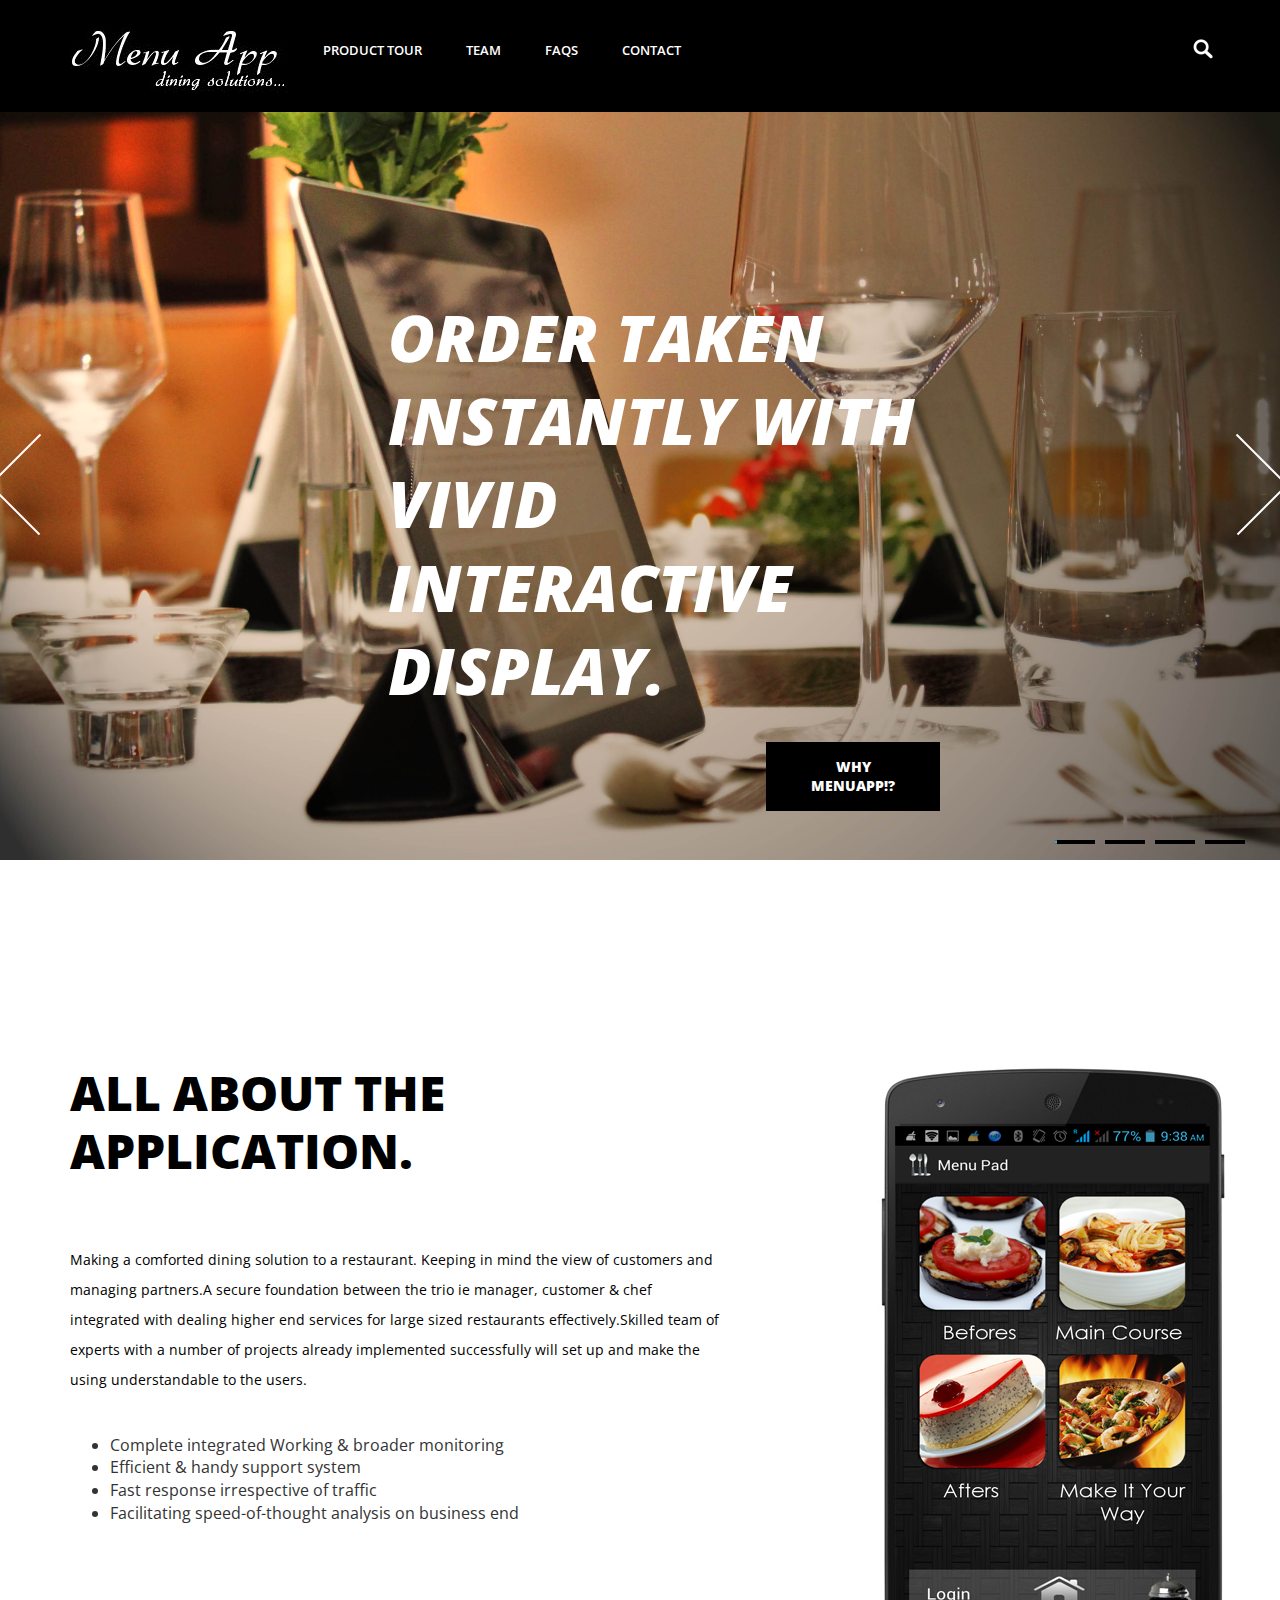
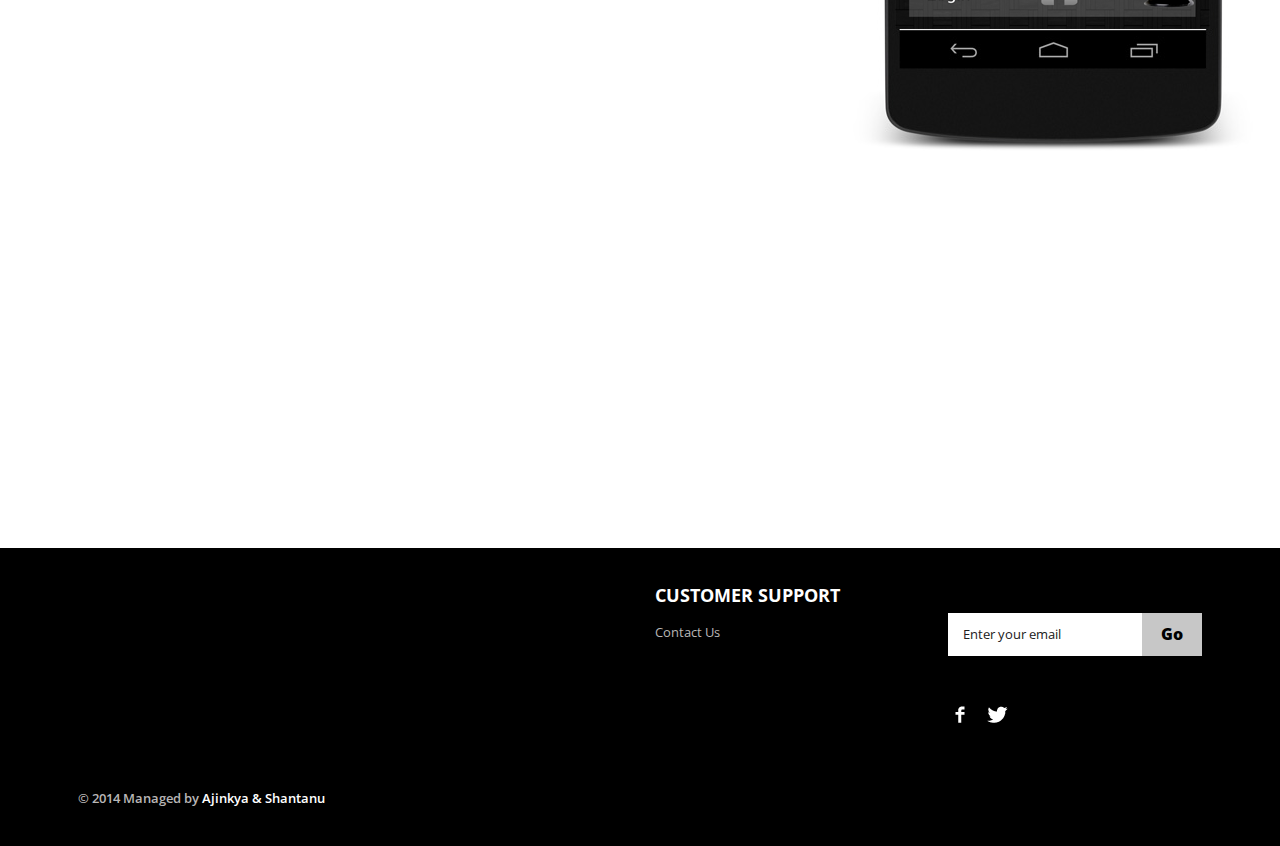
<file: index.html>
<!--A Design by W3layouts
Author: W3layout
Author URL: http://w3layouts.com
License: Creative Commons Attribution 3.0 Unported
License URL: http://creativecommons.org/licenses/by/3.0/
-->
<!DOCTYPE HTML>
<html>
<head>
<title>Menu App Website Template | Home </title>
<link rel="icon" href="images/x-icon.png" type="image/x-icon">
<link href="css/bootstrap.css" rel='stylesheet' type='text/css' />
<link href="css/style.css" rel='stylesheet' type='text/css' />
<meta name="viewport" content="width=device-width, initial-scale=1, maximum-scale=1">
<meta http-equiv="Content-Type" content="text/html; charset=utf-8" />
<link href='http://fonts.googleapis.com/css?family=Open+Sans:400,300,600,700,800' rel='stylesheet' type='text/css'>
<script type="application/x-javascript"> addEventListener("load", function() { setTimeout(hideURLbar, 0); }, false); function hideURLbar(){ window.scrollTo(0,1); } </script>
<script src="js/jquery.min.js"></script>
<!--<script src="js/jquery.easydropdown.js"></script>-->
<!--start slider -->
<link rel="stylesheet" href="css/fwslider.css" media="all">
<script src="js/jquery-ui.min.js"></script>
<script src="js/fwslider.js"></script>
<!--end slider -->
<script type="text/javascript">
        $(document).ready(function() {
            $(".dropdown img.flag").addClass("flagvisibility");

            $(".dropdown dt a").click(function() {
                $(".dropdown dd ul").toggle();
            });
                        
            $(".dropdown dd ul li a").click(function() {
                var text = $(this).html();
                $(".dropdown dt a span").html(text);
                $(".dropdown dd ul").hide();
                $("#result").html("Selected value is: " + getSelectedValue("sample"));
            });
                        
            function getSelectedValue(id) {
                return $("#" + id).find("dt a span.value").html();
            }

            $(document).bind('click', function(e) {
                var $clicked = $(e.target);
                if (! $clicked.parents().hasClass("dropdown"))
                    $(".dropdown dd ul").hide();
            });


            $("#flagSwitcher").click(function() {
                $(".dropdown img.flag").toggleClass("flagvisibility");
            });
        });
     </script>
</head>
<body>
	<div class="header">
		<div class="container">
			<div class="row">
			  <div class="col-md-12">
				 <div class="header-left">
					 <div class="logo">
						<a href="index.html"><img src="images/logo.jpg" alt=""/></a>
					 </div>
					 <div class="menu">
						  <a class="toggleMenu" href="#"><img src="images/nav.png" alt="" /></a>
						    <ul class="nav" id="nav">
						    	
						    	<li><a href="product.html">Product Tour </a></li>
								<li><a href="team.html">Team</a></li>
                                <li><a href="faq.html">FAQs</a></li> 								
								<li><a href="contact.html">Contact</a></li>								
								<div class="clear"></div>
							</ul>
							<script type="text/javascript" src="js/responsive-nav.js"></script>
				    </div>							
	    		    <div class="clear"></div>
	    	    </div>
	            <div class="header_right">
	    		  <!-- start search-->
				      <div class="search-box">
							<div id="sb-search" class="sb-search">
								<form>
									<input class="sb-search-input" placeholder="Enter your search term..." type="search" name="search" id="search">
									<input class="sb-search-submit" type="submit" value="">
									<span class="sb-icon-search"> </span>
								</form>
							</div>
						</div>
						<!----search-scripts---->
						<script src="js/classie.js"></script>
						<script src="js/uisearch.js"></script>
						<script>
							new UISearch( document.getElementById( 'sb-search' ) );
						</script>
						<!----//search-scripts---->
				    <ul class="icon1 sub-icon1 profile_img">
					 <li>
						<ul class="sub-icon1 list">
						  <div class="product_control_buttons">
						  	<a href="#"><img src="images/edit.png" alt=""/></a>
						  		<a href="#"><img src="images/close_edit.png" alt=""/></a>
						  </div>
						   <div class="clear"></div>
						  <li class="list_img"><img src="images/1.jpg" alt=""/></li>
						  <li class="list_desc"><h4><a href="#">velit esse molestie</a></h4><span class="actual">1 x
                          $12.00</span></li>
						  <div class="login_buttons">
							 <div class="check_button"><a href="checkout.html">Check out</a></div>
							 <div class="login_button"><a href="login.html">Login</a></div>
							 <div class="clear"></div>
						  </div>
						  <div class="clear"></div>
						</ul>
					 </li>
				   </ul>
		           <div class="clear"></div>
	       </div>
	      </div>
		 </div>
	    </div>
	</div>
	<div class="banner">
	<!-- start slider -->
       <div id="fwslider">
         <div class="slider_container">
            <div class="slide"> 
                <!-- Slide image -->
               <img src="images/scrollchef (1).jpg" class="img-responsive" alt=""/>
                <!-- /Slide image -->
                <!-- Texts container -->
                <div class="slide_content">
                    <div class="slide_content_wrap">
                        <!-- Text title -->
                        <h1 class="title">Order taken instantly with <br> vivid interactive display.</h1>
                        <!-- /Text title -->
                        <div class="button"><a href="product.html">WHY MenuApp!?</a></div>
                    </div>
                </div>
               <!-- /Texts container -->
            </div>
            <!-- /Duplicate to create more slides -->
            <div class="slide">
               <img src="images/scrollchef.jpg" class="img-responsive" alt=""/>
                <div class="slide_content">
                    <div class="slide_content_wrap">
                        <h1 class="title">Managerial side <br> organized view.</h1>
                       	<div class="button"><a href="product.html">Why MenuApp!?</a></div>
                    </div>
                </div>
            </div>
			<div class="slide">
               <img src="images/scrollchef (4).jpg" class="img-responsive" alt=""/>
                <div class="slide_content">
                    <div class="slide_content_wrap">
                        <h1 class="title">Excellent crowd<br>Management.</h1>
                       	<div class="button"><a href="product.html">Why MenuApp!?</a></div>
                    </div>
                </div>
            </div>
			<div class="slide">
               <img src="images/scrollchef (2).jpg" class="img-responsive" alt=""/>
                <div class="slide_content">
                    <div class="slide_content_wrap">
                        <h1 class="title">Win Win for <br> Customers and Manager.</h1>
                       	<div class="button"><a href="product.html">Why MenuApp!?</a></div>
                    </div>
                </div>
            </div>
            <!--/slide -->
        </div>
        <div class="timers"></div>
        <div class="slidePrev"><span></span></div>
        <div class="slideNext"><span></span></div>
       </div>
       <!--/slider -->
      </div>
	<div class="content-bottom">
		<div class="container">
			<div class="row content_bottom-text">
			  <div class="col-md-7">
				<h3>All about the<br>Application.</h3>
				<p class="m_1">Making a comforted dining solution to a restaurant. Keeping in mind the view of customers and managing partners.A secure foundation between the trio ie manager, customer & chef integrated with dealing higher end services for large sized restaurants effectively.Skilled team of experts with a number of projects already implemented successfully will set up and make the using understandable to the users.</p>
				<p class="m_2"></p>
                <ul>
				<li font-size: 0.85em; color: #555; line-height: 1.5em>Complete integrated Working & broader monitoring</li>
				<li font-size: 0.85em; color: #555; line-height: 1.5em>Efficient & handy support system</li>
				<li font-size: 0.85em; color: #555; line-height: 1.5em>Fast response irrespective of traffic</li>
				<li font-size: 0.85em; color: #555; line-height: 1.5em>Facilitating speed-of-thought analysis on business end</li>
				</ul>
     			<div class="image_container">
                 <img src="images/application_pic.png" alt="Application picture" style="margin-left:120%; margin-top:-70%">
             </div>			 
			  </div>
			</div>
		</div>
	</div>
	<div class="features">
	    </div>
		<div class="footer">
			<div class="container">
				<div class="row">
					<div class="col-md-3">
						<ul class="footer_box">
							<h4></h4>
						</ul>
					</div>
					<div class="col-md-3">
						<ul class="footer_box">
							<h4></h4>
						</ul>
					</div>
					<div class="col-md-3">
						<ul class="footer_box">
							<h4>Customer Support</h4>
							<li><a href="#">Contact Us</a></li>
						</ul>
					</div>
					<div class="col-md-3">
						<ul class="footer_box">
							<div class="footer_search">
				    		   <form>
				    			<input type="text" value="Enter your email" onfocus="this.value = '';" onblur="if (this.value == '') {this.value = 'Enter your email';}">
				    			<input type="submit" value="Go">
				    		   </form>
					        </div>
							<ul class="social">	
							  <li class="facebook"><a href="#"><span> </span></a></li>
							  <li class="twitter"><a href="#"><span> </span></a></li>								  				
						    </ul>
		   					
						</ul>
					</div>
				</div>
				<div class="row footer_bottom">
				    <div class="copy">
			           <p>© 2014 Managed by <a href="#" target="_blank">Ajinkya & Shantanu</a></p>
		            </div>
   				</div>
			</div>
		</div>
</body>	
</html>
</file>
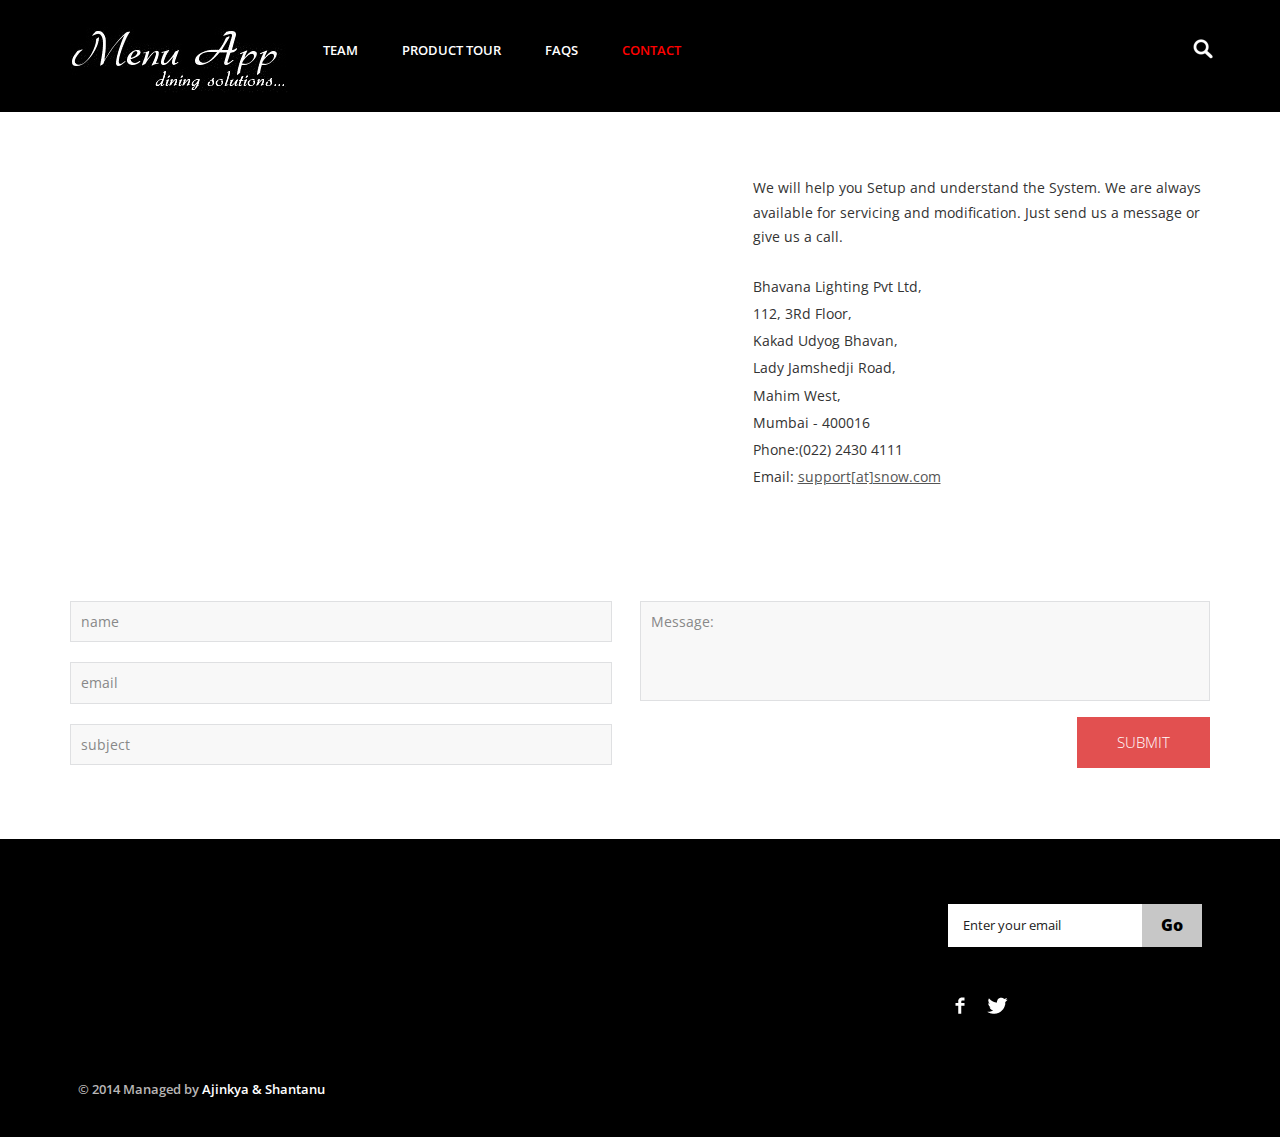
<file: contact.html>
<!--A Design by W3layouts
Author: W3layout
Author URL: http://w3layouts.com
License: Creative Commons Attribution 3.0 Unported
License URL: http://creativecommons.org/licenses/by/3.0/
-->
<!DOCTYPE HTML>
<html>
<head>
<title>Menu App Website Template | Home </title>
<link rel="icon" href="images/x-icon.png" type="image/x-icon">
<link href="css/bootstrap.css" rel='stylesheet' type='text/css' />
<link href="css/style.css" rel='stylesheet' type='text/css' />
<meta name="viewport" content="width=device-width, initial-scale=1, maximum-scale=1">
<meta http-equiv="Content-Type" content="text/html; charset=utf-8" />
<link href='http://fonts.googleapis.com/css?family=Open+Sans:400,300,600,700,800' rel='stylesheet' type='text/css'>
<script type="application/x-javascript"> addEventListener("load", function() { setTimeout(hideURLbar, 0); }, false); function hideURLbar(){ window.scrollTo(0,1); } </script>
<script src="js/jquery.min.js"></script>
<script type="text/javascript">
        $(document).ready(function() {
            $(".dropdown img.flag").addClass("flagvisibility");

            $(".dropdown dt a").click(function() {
                $(".dropdown dd ul").toggle();
            });
                        
            $(".dropdown dd ul li a").click(function() {
                var text = $(this).html();
                $(".dropdown dt a span").html(text);
                $(".dropdown dd ul").hide();
                $("#result").html("Selected value is: " + getSelectedValue("sample"));
            });
                        
            function getSelectedValue(id) {
                return $("#" + id).find("dt a span.value").html();
            }

            $(document).bind('click', function(e) {
                var $clicked = $(e.target);
                if (! $clicked.parents().hasClass("dropdown"))
                    $(".dropdown dd ul").hide();
            });


            $("#flagSwitcher").click(function() {
                $(".dropdown img.flag").toggleClass("flagvisibility");
            });
        });
     </script>
 </head>
<body>
	<div class="header">
		<div class="container">
			<div class="row">
			  <div class="col-md-12">
				 <div class="header-left">
					 <div class="logo">
						<a href="index.html"><img src="images/logo.jpg" alt=""/></a>
					 </div>
					 <div class="menu">
						  <a class="toggleMenu" href="#"><img src="images/nav.png" alt="" /></a>
						    <ul class="nav" id="nav">
						    	<li><a href="team.html">Team</a></li>
							   <li><a href="product.html">Product Tour </a></li>
                                <li><a href="faq.html">FAQs</a></li>	
								<li class="current"><a href="contact.html">Contact</a></li>								
								<div class="clear"></div>
							</ul>
							<script type="text/javascript" src="js/responsive-nav.js"></script>
				    </div>							
	    		    <div class="clear"></div>
	    	    </div>
	            <div class="header_right">
	    		  <!-- start search-->
				   <div class="search-box">
							<div id="sb-search" class="sb-search">
								<form>
									<input class="sb-search-input" placeholder="Enter your search term..." type="search" name="search" id="search">
									<input class="sb-search-submit" type="submit" value="">
									<span class="sb-icon-search"> </span>
								</form>
							</div>
						</div>
						<!----search-scripts---->
						<script src="js/classie.js"></script>
						<script src="js/uisearch.js"></script>
						<script>
							new UISearch( document.getElementById( 'sb-search' ) );
						</script>
				    <ul class="icon1 sub-icon1 profile_img">
					 <li> </a>
						<ul class="sub-icon1 list">
						  <div class="product_control_buttons">
						  	<a href="#"><img src="images/edit.png" alt=""/></a>
						  		<a href="#"><img src="images/close_edit.png" alt=""/></a>
						  </div>
						   <div class="clear"></div>
						  <li class="list_img"><img src="images/1.jpg" alt=""/></li>
						  <li class="list_desc"><h4><a href="#">velit esse molestie</a></h4><span class="actual">1 x
                          $12.00</span></li>
						  <div class="login_buttons">
							 <div class="check_button"><a href="checkout.html">Check out</a></div>
							 <div class="login_button"><a href="login.html">Login</a></div>
							 <div class="clear"></div>
						  </div>
						  <div class="clear"></div>
						</ul>
					 </li>
				   </ul>
		        <div class="clear"></div>
	       </div>
	      </div>
		 </div>
	    </div>
	  </div>
     <div class="main">
      <div class="shop_top">
		<div class="container">
			<div class="row">
				<div class="col-md-7">
				  <div class="map">
					<iframe width="100%" height="350" frameborder="0" scrolling="no" marginheight="0" marginwidth="0" src="https://www.google.com/maps/embed?pb=!1m18!1m12!1m3!1d3771.668379775895!2d72.841953!3d19.034329107346156!2m3!1f0!2f0!3f0!3m2!1i1024!2i768!4f13.1!3m3!1m2!1s0x3be7ced2d1dfc1fb%3A0x297a4971f7c29754!2sBhavana+Lighting+Pvt+Ltd!5e0!3m2!1sen!2sin!4v1409103952525"></iframe><br><small><a href="https://maps.google.co.in/maps?f=q&amp;source=embed&amp;hl=en&amp;geocode=&amp;q=Lighthouse+Point,+FL,+United+States&amp;aq=4&amp;oq=light&amp;sll=26.275636,-80.087265&amp;sspn=0.04941,0.104628&amp;ie=UTF8&amp;hq=&amp;hnear=Lighthouse+Point,+Broward,+Florida,+United+States&amp;t=m&amp;z=14&amp;ll=26.275636,-80.087265" style="color:#666;text-align:left;font-size:12px"></a></small>
				  </div>
				</div>
				<div class="col-md-5">
					<p class="m_8"> We will help you Setup and understand the System. We are always available for servicing and modification. Just send us a message or give us a call.</p>
					<div class="address">
				                <p>Bhavana Lighting Pvt Ltd,</p>
						   		<p>112, 3Rd Floor,</p>
						   		<p>Kakad Udyog Bhavan,</p>
								<p>Lady Jamshedji Road,</p>
                                <p>Mahim West,</p>
								<p>Mumbai - 400016</p>
				   		<p>Phone:(022) 2430 4111</p>
				 	 	<p>Email: <span>support[at]snow.com</span></p>
				   </div>
				</div>
			</div>
			<div class="row">
				<div class="col-md-12 contact">
				  <form action="contact1.html" method="POST">
					<div class="to">
                     	<input type="text" class="text" value="name" onfocus="this.value = '';" onblur="if (this.value == '') {this.value = 'Name';}">
					 	<input type="text" class="text" value="email" onfocus="this.value = '';" onblur="if (this.value == '') {this.value = 'Email';}">
					 	<input type="text" class="text" value="subject" onfocus="this.value = '';" onblur="if (this.value == '') {this.value = 'Subject';}">
					</div>
					<div class="text">
	                   <textarea value="message" onfocus="this.value = '';" onblur="if (this.value == '') {this.value = 'Message';}">Message:</textarea>
	                   <div class="form-submit">
			           <input name="submit" type="submit" id="submit" value="Submit"><br>
			           </div>
	                </div>
	                <div class="clear"></div>
                   </form>
			     </div>
		    </div>
	     </div>
	   </div>
	  </div>
	  <div class="footer">
			<div class="container">
				<div class="row">
					<div class="col-md-3">
						<ul class="footer_box">
						</ul>
					</div>
					<div class="col-md-3">
						<ul class="footer_box">
						</ul>
					</div>
					<div class="col-md-3">
						<ul class="footer_box">
							
						</ul>
					</div>
					<div class="col-md-3">
						<ul class="footer_box">			
						<div class="footer_search">
				    		   <form action="info.php" method="POST">
				    			<input type="text" name="email" value="Enter your email" onfocus="this.value = '';" onblur="if (this.value == '') {this.value = 'Enter your email';}">
				    			<input type="submit" value="Go">
				    		   </form>
					        </div>
							<ul class="social">	
							  <li class="facebook"><a href="#"><span> </span></a></li>
							  <li class="twitter"><a href="#"><span> </span></a></li>										  				
						    </ul>
		   				</ul>
					</div>
				</div>
				<div class="row footer_bottom">
				    <div class="copy">
			           <p>© 2014 Managed by <a href="#" target="_blank">Ajinkya & Shantanu</a></p>
		            </div>
				        <dd>
				            <ul>
				                
				            </ul>
				         </dd>
	   				  </dl>
   				</div>
			</div>
		</div>
</body>	
</html>
</file>
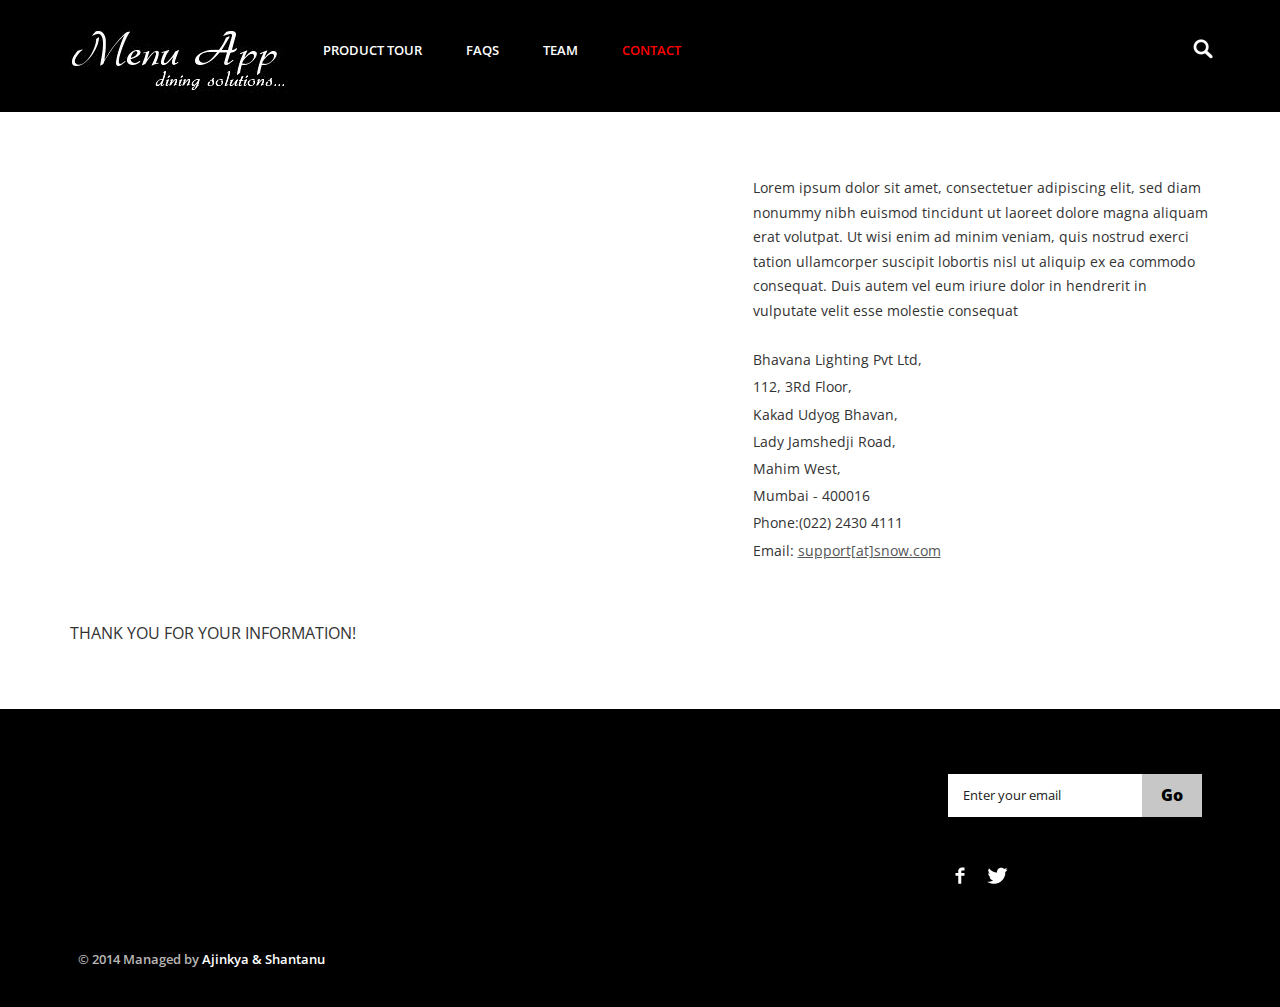
<file: contact1.html>
<!--A Design by W3layouts
Author: W3layout
Author URL: http://w3layouts.com
License: Creative Commons Attribution 3.0 Unported
License URL: http://creativecommons.org/licenses/by/3.0/
-->
<!DOCTYPE HTML>
<html>
<head>
<title>Menu App Website Template | Home </title>
<link rel="icon" href="images/x-icon.png" type="image/x-icon">
<link href="css/bootstrap.css" rel='stylesheet' type='text/css' />
<link href="css/style.css" rel='stylesheet' type='text/css' />
<meta name="viewport" content="width=device-width, initial-scale=1, maximum-scale=1">
<meta http-equiv="Content-Type" content="text/html; charset=utf-8" />
<link href='http://fonts.googleapis.com/css?family=Open+Sans:400,300,600,700,800' rel='stylesheet' type='text/css'>
<script type="application/x-javascript"> addEventListener("load", function() { setTimeout(hideURLbar, 0); }, false); function hideURLbar(){ window.scrollTo(0,1); } </script>
<script src="js/jquery.min.js"></script>
<script type="text/javascript">
        $(document).ready(function() {
            $(".dropdown img.flag").addClass("flagvisibility");

            $(".dropdown dt a").click(function() {
                $(".dropdown dd ul").toggle();
            });
                        
            $(".dropdown dd ul li a").click(function() {
                var text = $(this).html();
                $(".dropdown dt a span").html(text);
                $(".dropdown dd ul").hide();
                $("#result").html("Selected value is: " + getSelectedValue("sample"));
            });
                        
            function getSelectedValue(id) {
                return $("#" + id).find("dt a span.value").html();
            }

            $(document).bind('click', function(e) {
                var $clicked = $(e.target);
                if (! $clicked.parents().hasClass("dropdown"))
                    $(".dropdown dd ul").hide();
            });


            $("#flagSwitcher").click(function() {
                $(".dropdown img.flag").toggleClass("flagvisibility");
            });
        });
     </script>
 </head>
<body>
	<div class="header">
		<div class="container">
			<div class="row">
			  <div class="col-md-12">
				 <div class="header-left">
					 <div class="logo">
						<a href="index.html"><img src="images/logo.jpg" alt=""/></a>
					 </div>
					 <div class="menu">
						  <a class="toggleMenu" href="#"><img src="images/nav.png" alt="" /></a>
						    <ul class="nav" id="nav">
						    	<li><a href="product.html">Product Tour</a></li>
								<li><a href="faq.html">FAQs</a></li> 
						    	<li><a href="team.html">Team</a></li>
								<li class="current"><a href="contact1.html">Contact</a></li>								
								<div class="clear"></div>
							</ul>
							<script type="text/javascript" src="js/responsive-nav.js"></script>
				    </div>							
	    		    <div class="clear"></div>
	    	    </div>
	            <div class="header_right">
	    		  <!-- start search-->
				   <div class="search-box">
							<div id="sb-search" class="sb-search">
								<form>
									<input class="sb-search-input" placeholder="Enter your search term..." type="search" name="search" id="search">
									<input class="sb-search-submit" type="submit" value="">
									<span class="sb-icon-search"> </span>
								</form>
							</div>
						</div>
						<!----search-scripts---->
						<script src="js/classie.js"></script>
						<script src="js/uisearch.js"></script>
						<script>
							new UISearch( document.getElementById( 'sb-search' ) );
						</script>
				    <ul class="icon1 sub-icon1 profile_img">
					 <li> </a>
						<ul class="sub-icon1 list">
						  <div class="product_control_buttons">
						  	<a href="#"><img src="images/edit.png" alt=""/></a>
						  		<a href="#"><img src="images/close_edit.png" alt=""/></a>
						  </div>
						   <div class="clear"></div>
						  <li class="list_img"><img src="images/1.jpg" alt=""/></li>
						  <li class="list_desc"><h4><a href="#">velit esse molestie</a></h4><span class="actual">1 x
                          $12.00</span></li>
						  <div class="login_buttons">
							 <div class="check_button"><a href="checkout.html">Check out</a></div>
							 <div class="login_button"><a href="login.html">Login</a></div>
							 <div class="clear"></div>
						  </div>
						  <div class="clear"></div>
						</ul>
					 </li>
				   </ul>
		        <div class="clear"></div>
	       </div>
	      </div>
		 </div>
	    </div>
	  </div>
     <div class="main">
      <div class="shop_top">
		<div class="container">
			<div class="row">
				<div class="col-md-7">
				  <div class="map">
					<iframe width="100%" height="350" frameborder="0" scrolling="no" marginheight="0" marginwidth="0" src="https://www.google.com/maps/embed?pb=!1m18!1m12!1m3!1d3771.668379775895!2d72.841953!3d19.034329107346156!2m3!1f0!2f0!3f0!3m2!1i1024!2i768!4f13.1!3m3!1m2!1s0x3be7ced2d1dfc1fb%3A0x297a4971f7c29754!2sBhavana+Lighting+Pvt+Ltd!5e0!3m2!1sen!2sin!4v1409103952525"></iframe><br><small><a href="https://maps.google.co.in/maps?f=q&amp;source=embed&amp;hl=en&amp;geocode=&amp;q=Lighthouse+Point,+FL,+United+States&amp;aq=4&amp;oq=light&amp;sll=26.275636,-80.087265&amp;sspn=0.04941,0.104628&amp;ie=UTF8&amp;hq=&amp;hnear=Lighthouse+Point,+Broward,+Florida,+United+States&amp;t=m&amp;z=14&amp;ll=26.275636,-80.087265" style="color:#666;text-align:left;font-size:12px"></a></small>
				  </div>
				</div>
				<div class="col-md-5">
					<p class="m_8">Lorem ipsum dolor sit amet, consectetuer adipiscing elit, sed diam nonummy nibh euismod tincidunt ut laoreet dolore magna aliquam erat volutpat. Ut wisi enim ad minim veniam, quis nostrud exerci tation ullamcorper suscipit lobortis nisl ut aliquip ex ea commodo consequat. Duis autem vel eum iriure dolor in hendrerit in vulputate velit esse molestie consequat</p>
					<div class="address">
				                <p>Bhavana Lighting Pvt Ltd,</p>
						   		<p>112, 3Rd Floor,</p>
						   		<p>Kakad Udyog Bhavan,</p>
								<p>Lady Jamshedji Road,</p>
                                <p>Mahim West,</p>
								<p>Mumbai - 400016</p>
				   		<p>Phone:(022) 2430 4111</p>
				 	 	<p>Email: <span>support[at]snow.com</span></p>
				   </div>
				</div>
			</div>
			<div class="row">
				<div class="col-md-12 contact">
				  <p> THANK YOU FOR YOUR INFORMATION! </p>
			     </div>
		    </div>
	     </div>
	   </div>
	  </div>
	  <div class="footer">
			<div class="container">
				<div class="row">
					<div class="col-md-3">
						<ul class="footer_box">
						</ul>
					</div>
					<div class="col-md-3">
						<ul class="footer_box">
						</ul>
					</div>
					<div class="col-md-3">
						<ul class="footer_box">
							
						</ul>
					</div>
					<div class="col-md-3">
						<ul class="footer_box">			
						<div class="footer_search">
				    		   <form action="info.php" method="POST">
				    			<input type="text" name="email" value="Enter your email" onfocus="this.value = '';" onblur="if (this.value == '') {this.value = 'Enter your email';}">
				    			<input type="submit" value="Go">
				    		   </form>
					        </div>
							<ul class="social">	
							  <li class="facebook"><a href="#"><span> </span></a></li>
							  <li class="twitter"><a href="#"><span> </span></a></li>										  				
						    </ul>
		   				</ul>
					</div>
				</div>
				<div class="row footer_bottom">
				    <div class="copy">
			           <p>© 2014 Managed by <a href="#" target="_blank">Ajinkya & Shantanu</a></p>
		            </div>
				        <dd>
				            <ul>
				                
				            </ul>
				         </dd>
	   				  </dl>
   				</div>
			</div>
		</div>
</body>	
</html>
</file>
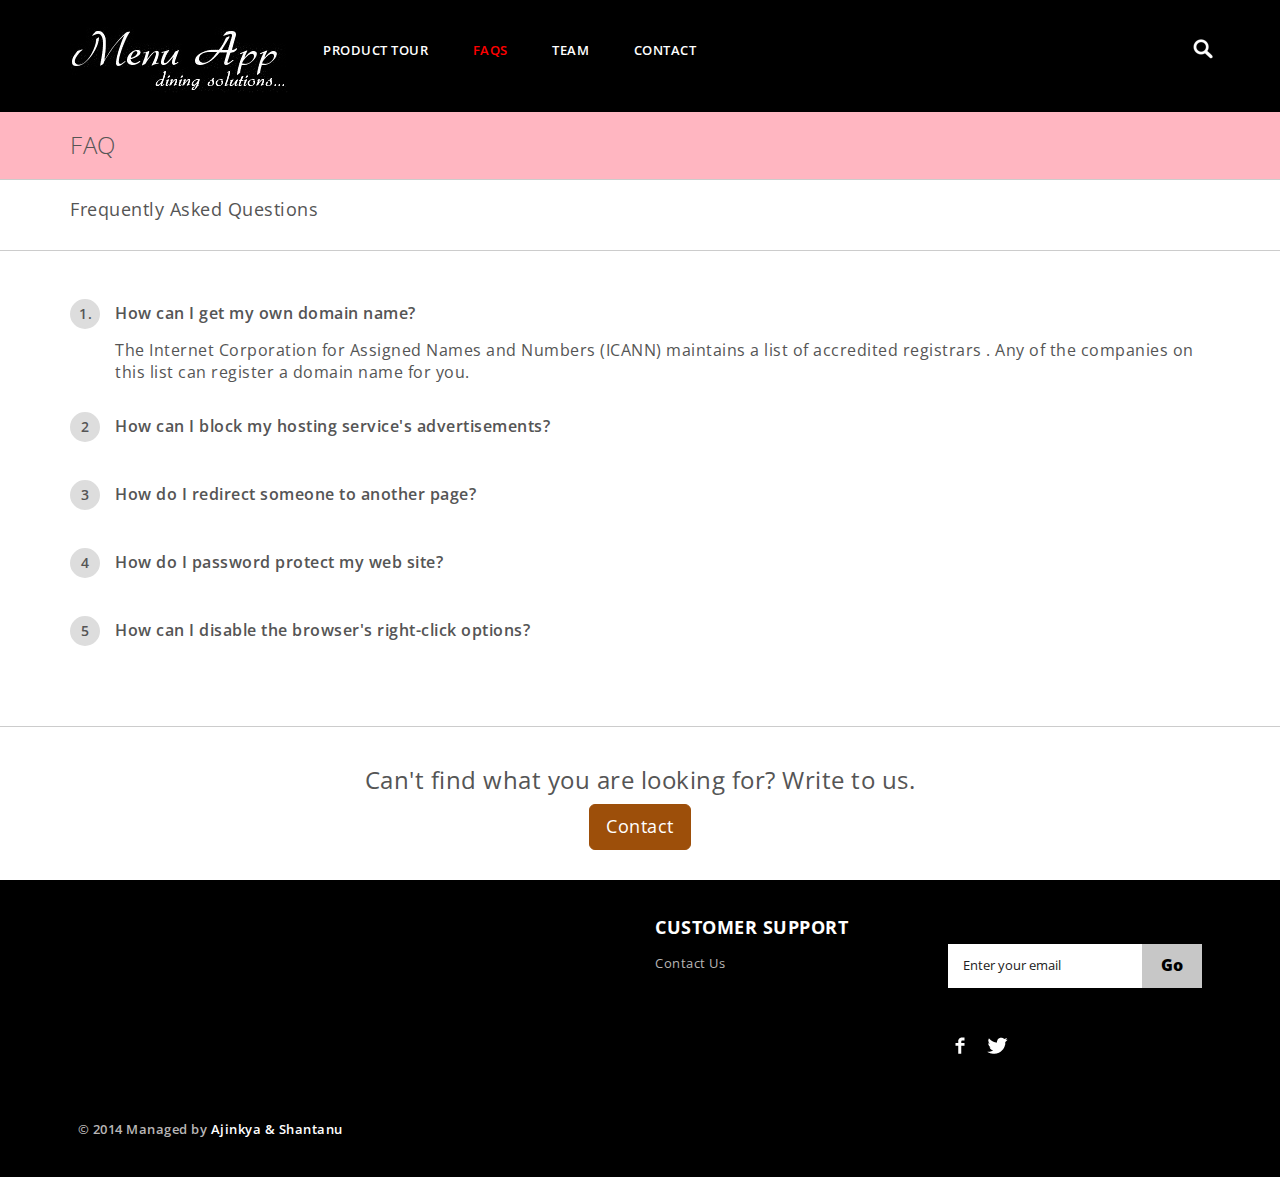
<file: faq.html>
<!DOCTYPE HTML>
<html>
<head>
<title>Menu App Website Template | Home </title>
<link rel="icon" href="images/x-icon.png" type="image/x-icon">
<link href="css/bootstrap.css" rel='stylesheet' type='text/css' />
<link href="css/bootstrap1.css" rel='stylesheet' type='text/css' />
<link href="css/style.css" rel='stylesheet' type='text/css' />

<meta name="viewport" content="width=device-width, initial-scale=1, maximum-scale=1">
<meta http-equiv="Content-Type" content="text/html; charset=utf-8" />
<link href='http://fonts.googleapis.com/css?family=Open+Sans:400,300,600,700,800' rel='stylesheet' type='text/css'>
<script type="application/x-javascript"> addEventListener("load", function() { setTimeout(hideURLbar, 0); }, false); function hideURLbar(){ window.scrollTo(0,1); } </script>
<script src="js/jquery.min.js"></script>
<!--<script src="js/jquery.easydropdown.js"></script>-->
<!--start slider -->
<link rel="stylesheet" href="css/fwslider.css" media="all">
<script src="js/jquery-ui.min.js"></script>
<script src="js/fwslider.js"></script>
<!--end slider -->
<script type="text/javascript">
        $(document).ready(function() {
            $(".dropdown img.flag").addClass("flagvisibility");

            $(".dropdown dt a").click(function() {
                $(".dropdown dd ul").toggle();
            });
                        
            $(".dropdown dd ul li a").click(function() {
                var text = $(this).html();
                $(".dropdown dt a span").html(text);
                $(".dropdown dd ul").hide();
                $("#result").html("Selected value is: " + getSelectedValue("sample"));
            });
                        
            function getSelectedValue(id) {
                return $("#" + id).find("dt a span.value").html();
            }

            $(document).bind('click', function(e) {
                var $clicked = $(e.target);
                if (! $clicked.parents().hasClass("dropdown"))
                    $(".dropdown dd ul").hide();
            });


            $("#flagSwitcher").click(function() {
                $(".dropdown img.flag").toggleClass("flagvisibility");
            });
        });
     </script>
</head>
<body>
	<div class="header">
		<div class="container">
			<div class="row">
			  <div class="col-md-12">
				 <div class="header-left">
					 <div class="logo">
						<a href="index.html"><img src="images/logo.jpg" alt=""/></a>
					 </div>
					 <div class="menu">
						  <a class="toggleMenu" href="#"><img src="images/nav.png" alt="" /></a>
						    <ul class="nav" id="nav">
						        <li><a href="product.html">Product Tour </a></li>
                                <li class="current"><a href="faq.html">FAQs</a></li> 
								<li><a href="team.html">Team</a></li>								
								<li><a href="contact.html">Contact</a></li>								
								<div class="clear"></div>
							</ul>
							<script type="text/javascript" src="js/responsive-nav.js"></script>
				    </div>							
	    		    <div class="clear"></div>
	    	    </div>
	            <div class="header_right">
	    		  <!-- start search-->
				      <div class="search-box">
							<div id="sb-search" class="sb-search">
								<form>
									<input class="sb-search-input" placeholder="Enter your search term..." type="search" name="search" id="search">
									<input class="sb-search-submit" type="submit" value="">
									<span class="sb-icon-search"> </span>
								</form>
							</div>
						</div>
						<!----search-scripts---->
						<script src="js/classie.js"></script>
						<script src="js/uisearch.js"></script>
						<script>
							new UISearch( document.getElementById( 'sb-search' ) );
						</script>
						<!----//search-scripts---->
				    <ul class="icon1 sub-icon1 profile_img">
					 <li>
						<ul class="sub-icon1 list">
						  <div class="product_control_buttons">
						  	<a href="#"><img src="images/edit.png" alt=""/></a>
						  		<a href="#"><img src="images/close_edit.png" alt=""/></a>
						  </div>
						   <div class="clear"></div>
						  <li class="list_img"><img src="images/1.jpg" alt=""/></li>
						  <li class="list_desc"><h4><a href="#">velit esse molestie</a></h4><span class="actual">1 x
                          $12.00</span></li>
						  <div class="login_buttons">
							 <div class="check_button"><a href="checkout.html">Check out</a></div>
							 <div class="login_button"><a href="login.html">Login</a></div>
							 <div class="clear"></div>
						  </div>
						  <div class="clear"></div>
						</ul>
					 </li>
				   </ul>
		           <div class="clear"></div>
	       </div>
	      </div>
		 </div>
	    </div>
	</div>
	</div>  <!-- navigation -->  <!-- page -->
 <div class="page-header">
			<div class="container">
				<h3>FAQ<small class="pull-right hidden-xs"> </small></h3>
				<small class="visible-xs"><a href="./">Home</a> > <a class="active" href="#">FAQ</a></small>
			</div>			
		</div>
		<div class="search-bar">
			<div class="container">
				<div class="row">
					<div class="col-sm-8 hidden-xs">						
						<h4>Frequently Asked Questions</h4>
					</div>
					
					</div>
				</div>
			</div>
		</div>
		<div class="container">
			<div id="faq">
			<link href="css/style1.css" rel='stylesheet' type='text/css' />
			
				<ul id="result">
				
					<li>
						<h4><span class="rn">1.</span><span class="not-rn">1. </span>How can I get my own domain name?</h4>
						<p class="active">The Internet Corporation for Assigned Names and Numbers (ICANN) maintains a list of accredited registrars . Any of the companies on this list can register a domain name for you.</p>
					</li>
					<li>
						<h4><span class="rn">2</span><span class="not-rn">2. </span>How can I block my hosting service's advertisements?</h4>
						<p>Check the Terms of Service (TOS) agreement for your hosting service. It almost certainly prohibits interfering with the advertisements they add to your web pages. If you use some trick to block their advertisements on your own, then your hosting service may delete your account for violating its TOS.</p>
					</li>
					<li>
						<h4><span class="rn">3</span><span class="not-rn">3. </span>How do I redirect someone to another page?</h4>
						<p>The most reliable way is to configure the server to send out a redirection instruction when the old URL is requested. Then the browser will automatically get the new URL. This is the fastest and most efficient way, and is the only way described here that can convince indexing robots to phase out the old URL. For configuration details consult your server admin or documentation (with NCSA or Apache servers, use a Redirect statement in .htaccess).</p>
						<p>If you can't set up a redirect, there are other possibilities. These are inferior because they tell the search engines that there's still a page at the old location, not that the page has moved to a new location.</p>
					</li>
					<li>
						<h4><span class="rn">4</span><span class="not-rn">4. </span>How do I password protect my web site?</h4>
						<p>Password protection is done through HTTP authentication. The configuration details vary from server to server, so you should read the authentication section of your server documentation. Contact your server administrator if you need help with this.</p>
						<p>JavaScript password scripts provide only a facade of security. At a fundamental level, they work in one of two ways. Some scripts convert the password into a URL, which keeps the document secret by limiting the number of people who know its URL. Some scripts check the password and then go to a specific URL, which protects the document only from those who don't view the JavaScript source to get the URL of the document. Neither mechanism is really secure.</p>
					</li>
					<li>
						<h4><span class="rn">5</span><span class="not-rn">5. </span>How can I disable the browser's right-click options?</h4>
						<p>These scripts annoy visitors who lose ready access to their browsers' normal context-menu functions (e.g., "Open in new window" or "Bookmark link"). These scripts can also interfere with features like mouse gestures. Nothing (including these scripts) can prevent anyone from copying your source or images. The browser cannot display your document without the source and images, so your web server must send them to the browser. Even without the various "save" functions in today's browsers, someone can retrieve your source or images from the browser's cache, request them from the server with some other tool, or use a screen-capture tool to copy the images. These scripts do nothing when JavaScript is disabled or unavailable, when JavaScript access to right-click events is disabled, on systems without mice, or on systems with single-button mice.</p>
					</li>
				</ul>
			</div>
		</div>
		<div class="cta-bar">
			<div class="container">
				<h3>Can't find what you are looking for? Write to us.</h3>
				<a href="contact.html" class="btn btn-main btn-lg">Contact</a>
			</div>
		</div>
		<div class="footer">
			<div class="container">
				<div class="row">
					<div class="col-md-3">
						<ul class="footer_box">
							<h4></h4>
						</ul>
					</div>
					<div class="col-md-3">
						<ul class="footer_box">
							<h4></h4>
						</ul>
					</div>
					<div class="col-md-3">
						<ul class="footer_box">
							<h4>Customer Support</h4>
							<li><a href="#">Contact Us</a></li>
						</ul>
					</div>
					<div class="col-md-3">
						<ul class="footer_box">
							<div class="footer_search">
				    		   <form>
				    			<input type="text" value="Enter your email" onfocus="this.value = '';" onblur="if (this.value == '') {this.value = 'Enter your email';}">
				    			<input type="submit" value="Go">
				    		   </form>
					        </div>
							<ul class="social">	
							  <li class="facebook"><a href="#"><span> </span></a></li>
							  <li class="twitter"><a href="#"><span> </span></a></li>								  				
						    </ul>
		   					
						</ul>
					</div>
				</div>
				<div class="row footer_bottom">
				    <div class="copy">
			           <p>© 2014 Managed by <a href="#" target="_blank">Ajinkya & Shantanu</a></p>
		            </div>
   				</div>
			</div>
		</div>
</file>
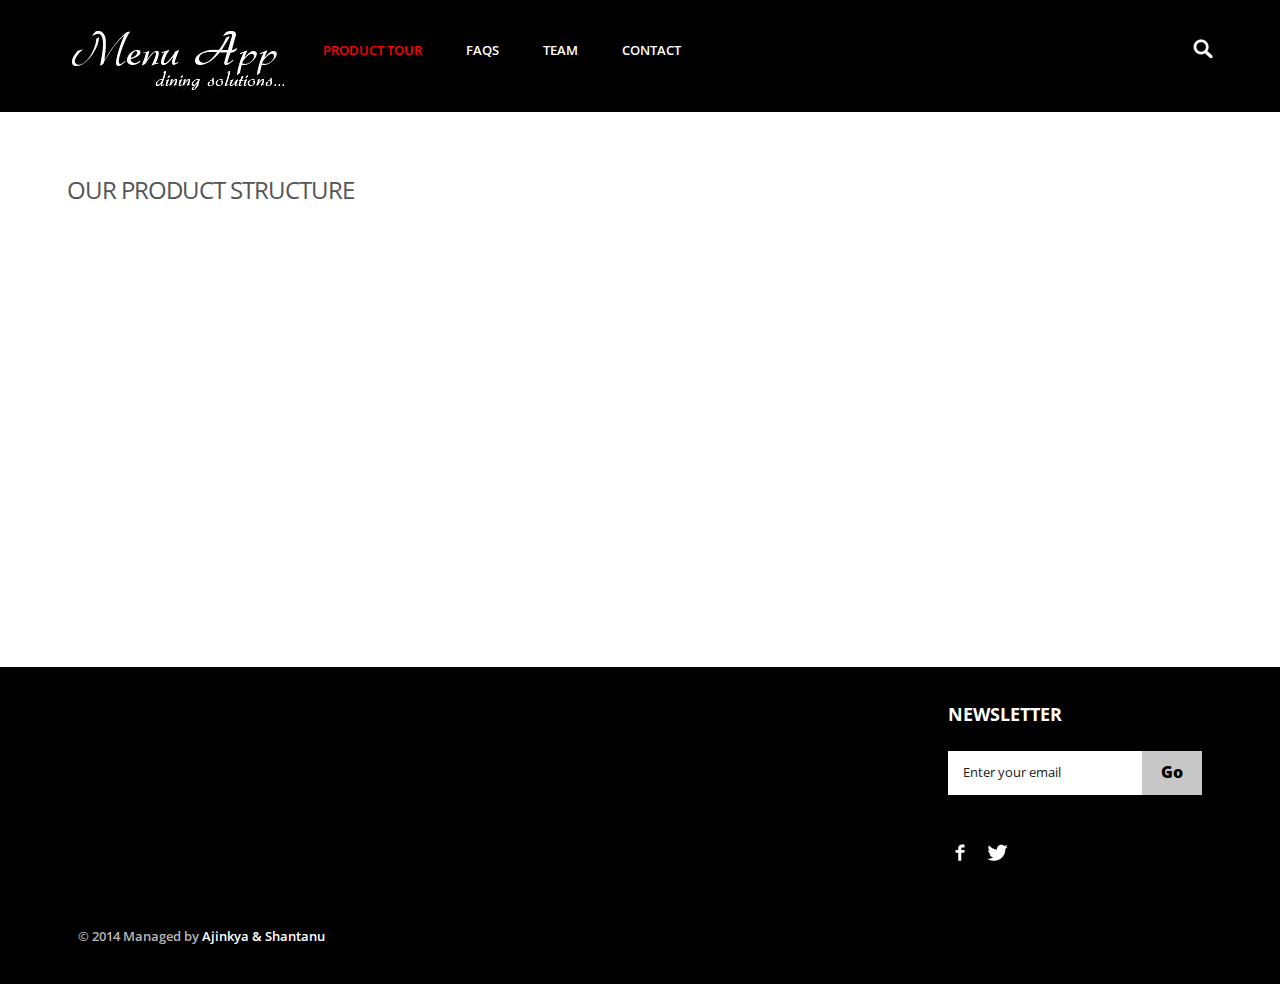
<file: product.html>
<!--A Design by W3layouts
<!--A Design by W3layouts
Author: W3layout
Author URL: http://w3layouts.com
License: Creative Commons Attribution 3.0 Unported
License URL: http://creativecommons.org/licenses/by/3.0/
-->
<!DOCTYPE HTML>
<html>
<head>
<title>MenuApp Website Template | Features </title>
<link rel="icon" href="images/x-icon.png" type="image/x-icon">
<link href="css/bootstrap.css" rel='stylesheet' type='text/css' />
<link href="css/style.css" rel='stylesheet' type='text/css' />
<meta name="viewport" content="width=device-width, initial-scale=1, maximum-scale=1">
<meta http-equiv="Content-Type" content="text/html; charset=utf-8" />
<link href='http://fonts.googleapis.com/css?family=Open+Sans:400,300,600,700,800' rel='stylesheet' type='text/css'>
<script type="application/x-javascript"> addEventListener("load", function() { setTimeout(hideURLbar, 0); }, false); function hideURLbar(){ window.scrollTo(0,1); } </script>
<script src="js/jquery.min.js"></script>
<script type="text/javascript">
        $(document).ready(function() {
            $(".dropdown img.flag").addClass("flagvisibility");

            $(".dropdown dt a").click(function() {
                $(".dropdown dd ul").toggle();
            });
                        
            $(".dropdown dd ul li a").click(function() {
                var text = $(this).html();
                $(".dropdown dt a span").html(text);
                $(".dropdown dd ul").hide();
                $("#result").html("Selected value is: " + getSelectedValue("sample"));
            });
                        
            function getSelectedValue(id) {
                return $("#" + id).find("dt a span.value").html();
            }

            $(document).bind('click', function(e) {
                var $clicked = $(e.target);
                if (! $clicked.parents().hasClass("dropdown"))
                    $(".dropdown dd ul").hide();
            });


            $("#flagSwitcher").click(function() {
                $(".dropdown img.flag").toggleClass("flagvisibility");
            });
        });
     </script>
    <!-- light-box -->
	<script type="text/javascript" src="js/jquery.fancybox.js"></script>
	<link rel="stylesheet" type="text/css" href="css/jquery.fancybox.css" media="screen" />
   <script type="text/javascript">
		$(document).ready(function() {
			/*
			 *  Simple image gallery. Uses default settings
			 */

			$('.fancybox').fancybox();

		});
	</script>
</head>
<body>
	<div class="header">
		<div class="container">
			<div class="row">
			  <div class="col-md-12">
				 <div class="header-left">
					 <div class="logo">
						<a href="index.html"><img src="images/logo.jpg" alt=""/></a>
					 </div>
					 <div class="menu">
						  <a class="toggleMenu" href="#"><img src="images/nav.png" alt="" /></a>
						    <ul class="nav" id="nav">
						    	<li class="current"><a href="product.html">Product Tour</a></li>
								<li><a href="faq.html">FAQs</a></li>
								<li><a href="team.html">Team</a></li>
								<li><a href="contact.html">Contact</a></li>								
								<div class="clear"></div>
							</ul>
							<script type="text/javascript" src="js/responsive-nav.js"></script>
				    </div>							
	    		    <div class="clear"></div>
	    	    </div>
	            <div class="header_right">
	    		  <!-- start search-->
				   <div class="search-box">
							<div id="sb-search" class="sb-search">
								<form>
									<input class="sb-search-input" placeholder="Enter your search term..." type="search" name="search" id="search">
									<input class="sb-search-submit" type="submit" value="">
									<span class="sb-icon-search"> </span>
								</form>
							</div>
						</div>
						<!----search-scripts---->
						<script src="js/classie.js"></script>
						<script src="js/uisearch.js"></script>
						<script>
							new UISearch( document.getElementById( 'sb-search' ) );
						</script>
				   <ul class="icon1 sub-icon1 profile_img">
					 <li>
						<ul class="sub-icon1 list">
						  <div class="product_control_buttons">
						  	<a href="#"><img src="images/edit.png" alt=""/></a>
						  		<a href="#"><img src="images/close_edit.png" alt=""/></a>
						  </div>
						   <div class="clear"></div>
						  <li class="list_img"><img src="images/1.jpg" alt=""/></li>
						  <li class="list_desc"><h4><a href="#">velit esse molestie</a></h4><span class="actual">1 x
                          $12.00</span></li>
						  <div class="login_buttons">
							 <div class="check_button"><a href="checkout.html">Check out</a></div>
							 <div class="login_button"><a href="login.html">Login</a></div>
							 <div class="clear"></div>
						  </div>
						  <div class="clear"></div>
						</ul>
					 </li>
				   </ul>
		        <div class="clear"></div>
	       </div>
	      </div>
		 </div>
	    </div>
	  </div>
     <div class="main">
      <div class="shop_top">
		<div class="container">
			<div class="row ex_box">
				<h3 class="m_2">Our Product Structure</h3>
				<div class="col-md-4 team1">
				<iframe width="560" height="315" src="https://www.youtube.com/embed/WSz2P5FCZhw" frameborder="0" allow="autoplay; encrypted-media" allowfullscreen></iframe>			
				</div>
		 </div>
	   </div>
	  </div>
	  <div class="footer">
			<div class="container">
				<div class="row">
					<div class="col-md-3">
						<ul class="footer_box">
						</ul>
					</div>
					<div class="col-md-3">
						<ul class="footer_box">
						</ul>
					</div>
					<div class="col-md-3">
						<ul class="footer_box">
						</ul>
					</div>
					<div class="col-md-3">
						<ul class="footer_box">
						<h4>Newsletter</h4>
							<div class="footer_search">
				    		   <form>
				    			<input type="text" value="Enter your email" onfocus="this.value = '';" onblur="if (this.value == '') {this.value = 'Enter your email';}">
				    			<input type="submit" value="Go">
				    		   </form>
					        </div>
							<ul class="social">	
							  <li class="facebook"><a href="#"><span> </span></a></li>
							  <li class="twitter"><a href="#"><span> </span></a></li>										  				
						    </ul>
		   				</ul>
					</div>
				</div>
				<div class="row footer_bottom">
				    <div class="copy">
			           <p>© 2014 Managed by <a href="#" target="_blank">Ajinkya & Shantanu</a></p>
		            </div>
					  
   				</div>
			</div>
		</div>
</body>	
</html>
</file>
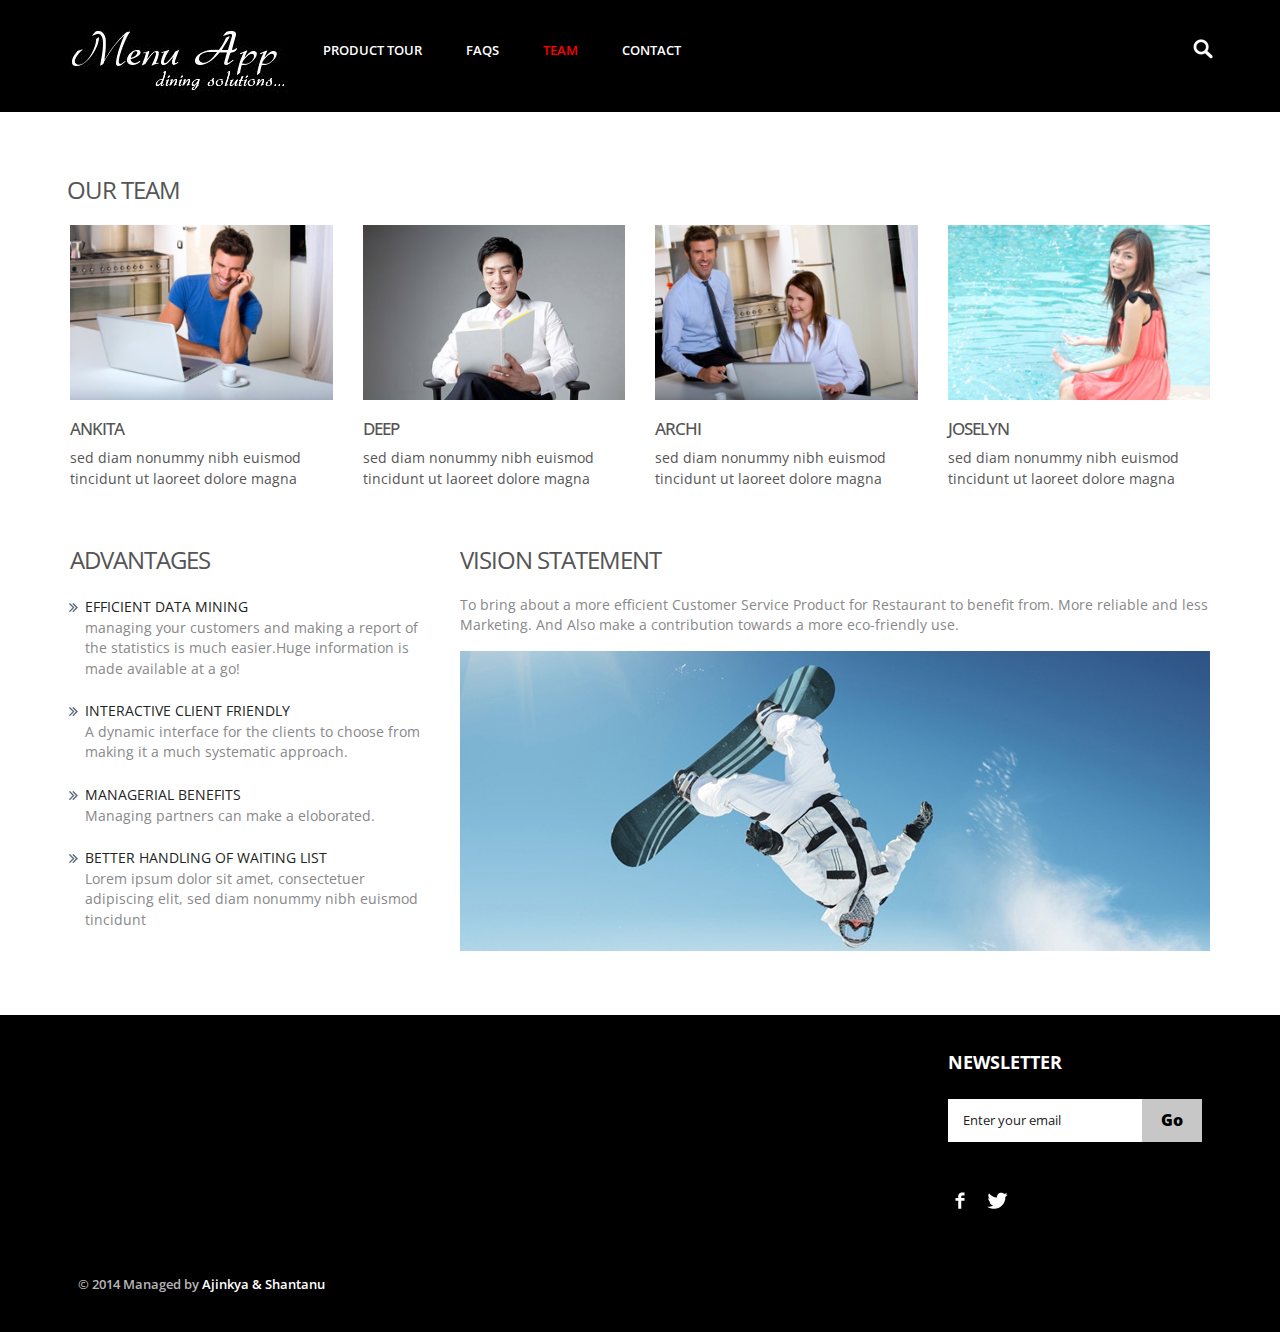
<file: team.html>
<!--A Design by W3layouts
Author: W3layout
Author URL: http://w3layouts.com
License: Creative Commons Attribution 3.0 Unported
License URL: http://creativecommons.org/licenses/by/3.0/
-->
<!DOCTYPE HTML>
<html>
<head>
<title>Menu App Website Template | Team :: </title>
<link rel="icon" href="images/x-icon.png" type="image/x-icon">
<link href="css/bootstrap.css" rel='stylesheet' type='text/css' />
<link href="css/style.css" rel='stylesheet' type='text/css' />
<meta name="viewport" content="width=device-width, initial-scale=1, maximum-scale=1">
<meta http-equiv="Content-Type" content="text/html; charset=utf-8" />
<link href='http://fonts.googleapis.com/css?family=Open+Sans:400,300,600,700,800' rel='stylesheet' type='text/css'>
<script type="application/x-javascript"> addEventListener("load", function() { setTimeout(hideURLbar, 0); }, false); function hideURLbar(){ window.scrollTo(0,1); } </script>
<script src="js/jquery.min.js"></script>
<script type="text/javascript">
        $(document).ready(function() {
            $(".dropdown img.flag").addClass("flagvisibility");

            $(".dropdown dt a").click(function() {
                $(".dropdown dd ul").toggle();
            });
                        
            $(".dropdown dd ul li a").click(function() {
                var text = $(this).html();
                $(".dropdown dt a span").html(text);
                $(".dropdown dd ul").hide();
                $("#result").html("Selected value is: " + getSelectedValue("sample"));
            });
                        
            function getSelectedValue(id) {
                return $("#" + id).find("dt a span.value").html();
            }

            $(document).bind('click', function(e) {
                var $clicked = $(e.target);
                if (! $clicked.parents().hasClass("dropdown"))
                    $(".dropdown dd ul").hide();
            });


            $("#flagSwitcher").click(function() {
                $(".dropdown img.flag").toggleClass("flagvisibility");
            });
        });
     </script>
     <!-- Add fancyBox main JS and CSS files -->
	<script src="js/jquery.magnific-popup.js" type="text/javascript"></script>
	<link href="css/magnific-popup.css" rel="stylesheet" type="text/css">
		<script>
			$(document).ready(function() {
				$('.popup-with-zoom-anim').magnificPopup({
					type: 'inline',
					fixedContentPos: false,
					fixedBgPos: true,
					overflowY: 'auto',
					closeBtnInside: true,
					preloader: false,
					midClick: true,
					removalDelay: 300,
					mainClass: 'my-mfp-zoom-in'
			});
		});
		</script>
</head>
<body>
	<div class="header">
		<div class="container">
			<div class="row">
			  <div class="col-md-12">
				 <div class="header-left">
					 <div class="logo">
						<a href="index.html"><img src="images/logo.jpg" alt=""/></a>
					 </div>
					 <div class="menu">
						  <a class="toggleMenu" href="#"><img src="images/nav.png" alt="" /></a>
						    <ul class="nav" id="nav">
						    	<li><a href="product.html">Product Tour</a></li>
						    	<li><a href="faq.html">FAQs</a></li>
								<li class="current"><a href="team.html">Team</a></li>
								<li><a href="contact.html">Contact</a></li>								
								<div class="clear"></div>
							</ul>
							<script type="text/javascript" src="js/responsive-nav.js"></script>
				    </div>							
	    		    <div class="clear"></div>
	    	    </div>
	            <div class="header_right">
	    		  <!-- start search-->
				  <div class="search-box">
							<div id="sb-search" class="sb-search">
								<form>
									<input class="sb-search-input" placeholder="Enter your search term..." type="search" name="search" id="search">
									<input class="sb-search-submit" type="submit" value="">
									<span class="sb-icon-search"> </span>
								</form>
							</div>
						</div>
						<!----search-scripts---->
						<script src="js/classie.js"></script>
						<script src="js/uisearch.js"></script>
						<script>
							new UISearch( document.getElementById( 'sb-search' ) );
						</script>
				   <ul class="icon1 sub-icon1 profile_img">
					 <li>
						<ul class="sub-icon1 list">
						  <div class="product_control_buttons">
						  	<a href="#"><img src="images/edit.png" alt=""/></a>
						  		<a href="#"><img src="images/close_edit.png" alt=""/></a>
						  </div>
						   <div class="clear"></div>
						  <li class="list_img"><img src="images/1.jpg" alt=""/></li>
						  <li class="list_desc"><h4><a href="#">velit esse molestie</a></h4><span class="actual">1 x
                          $12.00</span></li>
						  <div class="login_buttons">
							 <div class="check_button"><a href="checkout.html">Check out</a></div>
							 <div class="login_button"><a href="login.html">Login</a></div>
							 <div class="clear"></div>
						  </div>
						  <div class="clear"></div>
						</ul>
					 </li>
				   </ul>
		        <div class="clear"></div>
	       </div>
	      </div>
		 </div>
	    </div>
	  </div>
     <div class="main">
      <div class="shop_top">
		<div class="container">
			<div class="row team_box">
				<h3 class="m_2">Our Team</h3>
				<div class="col-md-3 team1">
				  <a class="popup-with-zoom-anim" href="#small-dialog3"><img src="images/team1.jpg" class="img-responsive" title="continue" alt=""/></a>
				    <div id="small-dialog3" class="mfp-hide">
					   <div class="pop_up2">
					   	 <h2>Team say:</h2>
						 <p>In the generation of automation where ease and comfort is the prime concern we at MenuApp have developed a integrated system which enhances the working of each element.</p>
						 <p>Lorem ipsum dolor sit amet, consectetuer adipiscing elit, sed diam nonummy nibh euismod tincidunt ut laoreet dolore magna aliquam erat volutpat. Ut wisi enim ad minim veniam, quis nostrud exerci tation ullamcorper suscipit lobortis nisl ut aliquip ex ea commodo consequat. Duis autem vel eum iriure dolor in hendrerit in vulputate velit esse molestie.</p>
					   </div>
					</div>
					<h4 class="m_5"><a href="#">Ankita</a></h4>
				    <p class="m_6">sed diam nonummy nibh euismod tincidunt ut laoreet dolore magna</p>
				</div>
				<div class="col-md-3 team1">
					<a class="popup-with-zoom-anim" href="#small-dialog3"><img src="images/team2.jpg" class="img-responsive" title="continue" alt=""/></a>
				    <div id="small-dialog3" class="mfp-hide">
					   <div class="pop_up2">
					   	 <h2>Deep </h2>
						 <p>Lorem ipsum dolor sit amet, consectetuer adipiscing elit, sed diam nonummy nibh euismod tincidunt ut laoreet dolore magna aliquam erat volutpat. Ut wisi enim ad minim veniam, quis nostrud exerci tation ullamcorper suscipit lobortis nisl ut aliquip ex ea commodo consequat. Duis autem vel eum iriure dolor in hendrerit in vulputate velit esse molestie.</p>
						 <p>Lorem ipsum dolor sit amet, consectetuer adipiscing elit, sed diam nonummy nibh euismod tincidunt ut laoreet dolore magna aliquam erat volutpat. Ut wisi enim ad minim veniam, quis nostrud exerci tation ullamcorper suscipit lobortis nisl ut aliquip ex ea commodo consequat. Duis autem vel eum iriure dolor in hendrerit in vulputate velit esse molestie.</p>
					   </div>
					</div>
					<h4 class="m_5"><a href="#">Deep</a></h4>
				    <p class="m_6">sed diam nonummy nibh euismod tincidunt ut laoreet dolore magna</p>
				</div>
				<div class="col-md-3 team1">
					<a class="popup-with-zoom-anim" href="#small-dialog3"><img src="images/team3.jpg" class="img-responsive" title="continue" alt=""/></a>
				    <div id="small-dialog3" class="mfp-hide">
					   <div class="pop_up2">
					   	 <h2>Archi </h2>
						 <p>Lorem ipsum dolor sit amet, consectetuer adipiscing elit, sed diam nonummy nibh euismod tincidunt ut laoreet dolore magna aliquam erat volutpat. Ut wisi enim ad minim veniam, quis nostrud exerci tation ullamcorper suscipit lobortis nisl ut aliquip ex ea commodo consequat. Duis autem vel eum iriure dolor in hendrerit in vulputate velit esse molestie.</p>
						 <p>Lorem ipsum dolor sit amet, consectetuer adipiscing elit, sed diam nonummy nibh euismod tincidunt ut laoreet dolore magna aliquam erat volutpat. Ut wisi enim ad minim veniam, quis nostrud exerci tation ullamcorper suscipit lobortis nisl ut aliquip ex ea commodo consequat. Duis autem vel eum iriure dolor in hendrerit in vulputate velit esse molestie.</p>
					   </div>
					</div>
					<h4 class="m_5"><a href="#">Archi</a></h4>
				    <p class="m_6">sed diam nonummy nibh euismod tincidunt ut laoreet dolore magna</p>
				</div>
				<div class="col-md-3 team1">
					<a class="popup-with-zoom-anim" href="#small-dialog3"><img src="images/team4.jpg" class="img-responsive" title="continue" alt=""/></a>
				    <div id="small-dialog3" class="mfp-hide">
					   <div class="pop_up2">
					   	 <h2>Joselyn </h2>
						 <p>Lorem ipsum dolor sit amet, consectetuer adipiscing elit, sed diam nonummy nibh euismod tincidunt ut laoreet dolore magna aliquam erat volutpat. Ut wisi enim ad minim veniam, quis nostrud exerci tation ullamcorper suscipit lobortis nisl ut aliquip ex ea commodo consequat. Duis autem vel eum iriure dolor in hendrerit in vulputate velit esse molestie.</p>
						 <p>Lorem ipsum dolor sit amet, consectetuer adipiscing elit, sed diam nonummy nibh euismod tincidunt ut laoreet dolore magna aliquam erat volutpat. Ut wisi enim ad minim veniam, quis nostrud exerci tation ullamcorper suscipit lobortis nisl ut aliquip ex ea commodo consequat. Duis autem vel eum iriure dolor in hendrerit in vulputate velit esse molestie.</p>
					   </div>
					</div>
					<h4 class="m_5"><a href="#">Joselyn</a></h4>
				    <p class="m_6">sed diam nonummy nibh euismod tincidunt ut laoreet dolore magna</p>
				</div>
			</div>
			<div class="row">
				<div class="col-md-4 team_bottom">
				  <ul class="team_list">
					<h4>Advantages</h4>
		            <li><a href="#">Efficient data mining</a><p>managing your customers and making a report of the statistics is much easier.Huge information is made available at a go!</p></li>
		            <li><a href="#">Interactive client friendly</a><p>A dynamic interface for the clients to choose from making it a much systematic approach.</p></li>
		            <li><a href="#">Managerial Benefits</a><p>Managing partners can make a eloborated.</p></li>
		            <li><a href="#">Better Handling of waiting list </a><p>Lorem ipsum dolor sit amet, consectetuer adipiscing elit, sed diam nonummy nibh euismod tincidunt</p></li>
		          </ul>
				</div>
				<div class="col-md-8">
					<ul class="team_list">
					 <h4>Vision Statement</h4>
					 <p class="m_7">To bring about a more efficient Customer Service Product for Restaurant to benefit from. More reliable and less Marketing. And Also make a contribution towards a more eco-friendly use.</p>
		             <img src="images/team5.jpg" class="img-responsive" alt=""/>
		          </ul>
				</div>
			</div>
		</div>
	   </div>
	  </div>
	  <div class="footer">
			<div class="container">
				<div class="row">
					<div class="col-md-3">
						<ul class="footer_box">
							<h4></h4>
						</ul>
					</div>
					<div class="col-md-3">
						<ul class="footer_box">
							<h4></h4>
						</ul>
					</div>
					<div class="col-md-3">
						<ul class="footer_box">
							<h4></h4>
						</ul>
					</div>
					<div class="col-md-3">
						<ul class="footer_box">
							<h4>Newsletter</h4>
							<div class="footer_search">
				    		   <form>
				    			<input type="text" value="Enter your email" onfocus="this.value = '';" onblur="if (this.value == '') {this.value = 'Enter your email';}">
				    			<input type="submit" value="Go">
				    		   </form>
					        </div>
							<ul class="social">	
							  <li class="facebook"><a href="#"><span> </span></a></li>
							  <li class="twitter"><a href="#"><span> </span></a></li>
							  <li class="instagram"><a href="#"><span> </span></a></li>	
							  <li class="pinterest"><a href="#"><span> </span></a></li>	
							  <li class="youtube"><a href="#"><span> </span></a></li>										  				
						    </ul>
		   					
						</ul>
					</div>
				</div>
				<div class="row footer_bottom">
				    <div class="copy">
			           <p>© 2014 Managed by <a href="#" target="_blank">Ajinkya & Shantanu</a></p>
		            </div>
					  <dl id="sample" class="dropdown">
	   				  </dl>
   				</div>
			</div>
		</div>
</body>	
</html>
</file>
<file: css/style.css>
.clear{clear: both;}
h4, h5, h6,
h1, h2, h3 {margin-top: 0;}
ul, ol {margin: 0;}
p {margin: 0;}
html, body{
	font-family: 'Open Sans', sans-serif;
	background:#fff;
	font-size: 100%;
}
body a{
 	transition: 0.5s all;
	-webkit-transition: 0.5s all;
	-moz-transition: 0.5s all;
	-o-transition: 0.5s all;
}
.header{
	background:#000;
	padding: 1.5% 0;
}
.header-left{
	float:left;
	width: 59%;
}
.logo{
	float:left;
	margin-right: 2%;
}
.menu{
	 float:left;
	 margin: 17px 0 0;
}
  .menu li{
	display:inline-block;
 }
 .menu li:first-child{
   	margin-left:0;
 }
 .menu li a{
  	 display: block;
	font-size: 0.8125em;
	text-transform: uppercase;
	padding: 5px 20px;
	color: #FFF;
	-webkit-transition: all 0.3s ease;
	-moz-transition: all 0.3s ease;
	-o-transition: all 0.3s ease;
	transition: all 0.3s ease;
	font-weight: 600;
 }
 .menu li a:hover ,.menu li.active a{
	 background:#fff;
	 color:#000;
 } 
 #nav .current a {
	 color:red;
}
.toggleMenu {
    display:  none;
  	padding:4px 5px 0px 5px;
}
.nav:before,
.nav:after {
    content: " "; 
    display: table; 
}
.nav:after {
    clear: both;
}
.nav ul {
    list-style: none;
}
@media screen and (max-width:800px) {
	.active {
        display: block;
    }
    .menu li a{
    	text-align:left;
    	border-radius:0;
    	-webkit-border-radius:0;
    	-moz-border-radius:0;
    	-o-border-radius:0;
    }
    .nav {
	    list-style: none;
		width: 95%;
		position: absolute;
		right: 20px;
		background: #222;
		top: 72px;
		z-index: 111;
    }
    .nav:after {
		content: '';
		position: absolute;
		right:18px;
		top: -9px;
		border-left:10px solid rgba(0, 0, 0, 0);
		border-right:10px solid rgba(0, 0, 0, 0);
		border-bottom:10px solid #333;
	}
    .menu li a span.messages{
    	text-align:center;
    	top:15px;
    }
    .nav li ul{
    	width:100%;   	
    }
    .menu ul{
    	margin:0;
    }
    .nav > li.hover > ul {
        width:100%;
    }
    .nav > li {
        float: none;
        display:block;
    }
    .nav ul {
        display: block;
        width: 100%;
    }
   .nav > li.hover > ul , .nav li li.hover ul {
        position: static;
    }
    .nav li a{
    	border-top:1px solid #333;
    }
     .nav li:first-child a{
     	border-top:none;
     }
 }
.header_right{
	float:right;
	width:6%;
	margin-top: 16px;
}
.sb-search {
	position: absolute;
	top:7px;
	right:0px;
	width: 0%;
	min-width: 45px;
	height: 45px;
	float: right;
	overflow: hidden;
	-webkit-transition: width 0.3s;
	-moz-transition: width 0.3s;
	transition: width 0.3s;
	-webkit-backface-visibility: hidden;
}
.sb-search-input {
	position: absolute;
	top: 0;
	left: 0px;
	border: none;
	outline: none;
	background:#333;
	width: 100%;
	height:45px;
	margin: 0;
	z-index: 10;
	padding: 5px 20px;
	font-family: 'Open Sans', sans-serif;
	font-size: 13px;
	color: #ffffff;
}
.sb-search-input::-webkit-input-placeholder {
	color: #ffffff;
}
.sb-search-input:-moz-placeholder {
	color: #ffffff;
}
.sb-search-input::-moz-placeholder {
	color: #efb480;
}
.sb-search-input:-ms-input-placeholder {
	color: #ffffff;
}
.sb-icon-search,.sb-search-submit  {
	width: 45px;
	height: 45px;
	display: block;
	position: absolute;
	right: 0;
	top: 0;
	padding: 0;
	margin: 0;
	line-height: 45px;
	text-align: center;
	cursor: pointer;
}
.sb-search-submit {
	background: #333 url('../images/img-sprite.png') no-repeat 0px 1px;
	-ms-filter: "progid:DXImageTransform.Microsoft.Alpha(Opacity=0)"; /* IE 8 */
    filter: alpha(opacity=0); /* IE 5-7 */
   
	color: transparent;
	border: none;
	outline: none;
	z-index: -1;
	-webkit-appearance: none;
}
.sb-icon-search {
	color: #FFF;
background: #000 url('../images/img-sprite.png') no-repeat 0px 1px;
z-index: 90;
}
/* Open state */
.sb-search.sb-search-open,.no-js .sb-search {
	width:40%;
}
.sb-search.sb-search-open .sb-icon-search,.no-js .sb-search .sb-icon-search {
	background: #c0c0c0 url('../images/img-sprite.png') no-repeat 0px 1px;
	color: #fff;
	z-index: 11;
}
.sb-search.sb-search-open .sb-search-submit,.no-js .sb-search .sb-search-submit {
	z-index: 90;
}
/* start icon styles */
.icon1:before,.icon1:after {
	content: "";
	display: table;
}
.icon1:after {
	clear: both;
}
ul.icon1 {
	float: left;
	zoom: 1;
	list-style: none;
	padding: 0;
	margin-left:25%;
}
.icon1 li {
	float: left;
	position: relative;
}
.icon1 li:last-child{
	border-right:none;
}
.icon1 li:hover > a {
	color: #fafafa;
}
*html .icon1 li a:hover { /* IE6 only */
	color: #fafafa;
}
.icon1 ul {
	width:300px;
	margin: 20px 0 0 0;
	_margin: 0;
	opacity: 0;
	visibility: hidden;
	position: absolute;
	top:67px;
	z-index: 1;
	right: -140px;
	background: #ffffff;
	-webkit-transition: all .2s ease-in-out;
	-moz-transition: all .2s ease-in-out;
	-ms-transition: all .2s ease-in-out;
	-o-transition: all .2s ease-in-out;
	transition: all .2s ease-in-out;
	box-shadow: 0 0 10px #AAA;
	-webkit-box-shadow: 0 0 10px #AAA;
	-moz-box-shadow: 0 0 10px #AAA;
	-o-box-shadow: 0 0 10px #AAA;
}
.icon1 li:hover > ul {
	opacity: 1;
	visibility: visible;
	margin: 0;
	z-index: 9999;
}
.icon1 ul ul {
	top: 6px;
	left: 158px;
	margin: 0 0 0 20px;
}
.icon1 ul li {
	/*--float: none;--*/
	display: block;
	border: 0;
}
.icon1 ul li:first-child{
	border-top:none;
}
.icon1 ul li:first-child a{
	border-top-left-radius: 5px;
	-webkit-border-top-left-radius: 5px;
	-moz-border-top-left-radius: 5px;
	-o-border-top-left-radius: 5px;
}
.icon1 ul li:last-child {   
	-moz-box-shadow: none;
	-webkit-box-shadow: none;
	box-shadow: none;    
}
.icon1 ul a {    
	_height: 10px; /*IE6 only*/
	white-space: nowrap;
	float: none;
	text-transform: none;
}
.active-icon{
	display: block;
}
.icon1 ul li:first-child > a:after {
	content: '';
	position: absolute;
	left: 45%;
	top: -30px;
	border-left: 10px solid transparent;
	border-right:10px solid transparent;
	border-bottom:10px solid #f0f0f0;
}
.icon1 ul ul li:first-child a:after {
	left: -100px;
	top: 0%;
	margin-top: -6px;
	border-left: 0;	
	border-bottom:20px solid transparent;
	border-top: 20px solid transparent;
	border-right:20px solid #323757;
}
/* Mobile */
.icon1-trigger {
	display: none;
}
.sub-icon1 img{
	border:none;
	display:inline-block;
	vertical-align:middle;
}
li.list_img{
	float:left;
	width:26%;
}
.login_buttons{
	margin-top:23%;
}
li.list_desc{
	float:left;
	width:50%;
}
li.list_desc h4 a{
	color:#000;
	font-size:0.85em;
	text-decoration:none;
	font-weight:600;
}
li.list_desc h4 a:hover{
	color:red;
}
.c1{
	background: url(../images/img-sprite.png) no-repeat -66px -8px;
	width: 22px;
	height: 24px;
	display: inline-block;
	vertical-align: middle;
}
.icon1 .profile_img {
	margin-top: 3px;
}
.sub-icon1 ul li h3{
	text-align: center;
	font-size: 18px;
	color: #555;
	text-transform: uppercase;
	margin-bottom: 4%;
}
.sub-icon1 ul li p{
	text-align:center;
	font-size: 0.8125em;
	color: #555;
	line-height: 1.5em;
	margin:2% 0;
}
.sub-icon1.list{
	padding:20px;
}
.sub-icon1 ul li p a{
	color: #00405d;
}
.sub-icon1 ul li p a:hover{
	color: #555555;
	text-decoration:underline;
}
.product_control_buttons{
	float:right;
}
.product_control_buttons a:hover{
	opacity:0.5;
}
.button{
	text-align: center;
}
.button a{
	color:#fff;
	font-size:0.85em;
	text-transform:uppercase;
	font-weight:800;
	text-decoration:none;
	margin-left:45%;
	border: none;
	cursor: pointer;
	padding:15px 30px;
	display: inline-block;
	outline: none;
	-webkit-transition: all 0.3s;
	-moz-transition: all 0.3s;
	transition: all 0.3s;
	background: #000;
}
.button a:hover{
	background:#222;
}
.login_button{
	float:right;
}
.login_button a{
	color:#fff;
	font-size:0.85em;
	text-transform:uppercase;
	font-weight:600;
	text-decoration:none;
    border: none;
	cursor: pointer;
	padding:8px 15px; 
	display: inline-block;
	outline: none;
	-webkit-transition: all 0.3s;
	-moz-transition: all 0.3s;
	transition: all 0.3s;
	background: #000;
	margin:10px 0 0;
}
.login_button a:hover{
	background:#555;
}
.check_button{
	float:left;
}
.check_button a{
	color:#fff;
	font-size:0.85em;
	text-transform:uppercase;
	font-weight:600;
	text-decoration:none;
    border: none;
	cursor: pointer;
	padding:8px 15px; 
	display: inline-block;
	outline: none;
	-webkit-transition: all 0.3s;
	-moz-transition: all 0.3s;
	transition: all 0.3s;
	background: #000;
	margin:10px 0 0;
}
.check_button a:hover{
	background:#555;
}
/*--main--*/
.content-top{
	padding:10% 0;
}
.content-top h2{
	color: #000;
	font-size:3em;
	font-weight: 800;
	text-align: center;
	text-transform: uppercase;
	margin-bottom: 1.5%;
}
.content-top p{
	color: #000;
	font-size: 0.95em;
	text-transform: uppercase;
	text-align: center;
	font-weight: 600;
	margin-bottom:1%;
}
.content-top h3{
	color:#000;
	font-size:1.5em;
	text-transform:uppercase;
	font-weight:700;
	text-align:center;
	margin:2% 0 0 0;
}
#flexiselDemo1, #flexiselDemo2, #flexiselDemo3 {
	display: none;
}
.nbs-flexisel-container {
	position: relative;
	max-width: 100%;
}
.nbs-flexisel-ul {
	position: relative;
	width: 9999px;
	margin: 0px;
	padding: 0px;
	list-style-type: none;
	text-align: center;
}
.nbs-flexisel-inner {
	overflow: hidden;
	margin: 0 auto;
}
.nbs-flexisel-item {
	float: left;
	margin: 0px;
	padding: 0px;
	cursor: pointer;
	position: relative;
	line-height: 0px;
}
.nbs-flexisel-item > img {
	width:100%;
	cursor: pointer;
	positon: relative;
	margin-top: 10px;
	margin-bottom: 10px;
	max-width:210px;
	max-height:417px;
}
/*** Navigation ***/
.nbs-flexisel-nav-left, .nbs-flexisel-nav-right {
	width:140px;
	height: 245px;
	position: absolute;
	cursor: pointer;
	z-index: 100;
}
.nbs-flexisel-nav-left {
	left: 205px;
	background: url(../images/img-sprite.png) no-repeat -110px 1px;
}
.nbs-flexisel-nav-right {
	right:205px;
	background: url(../images/img-sprite.png) no-repeat -254px 1px;
}
.content-bottom{
	width:100%;
	background: url(../images/bg_image(3).png)no-repeat center top;
	-webkit-background-size: cover;
	-moz-background-size: cover;
	-o-background-size: cover;
	background-size: cover;
	background-position: center;
	background-size: 100% 100%;
	height:100%;
	padding:15% 0;
}
.content_bottom-text h3{
	color: #000;
	font-size: 3em;
	font-weight: 800;
	text-transform: uppercase;
	line-height: 1.2em;
	margin: 2% 0 10%;
}
p.m_1{
	color: #000;
	font-size: 0.85em;
	line-height: 2.2em;
	margin-bottom:6%;
}
p.m_2{
	color: #000;
	font-size: 0.85em;
	line-height: 2.2em;
}
.features{
	padding:8% 0;
}
h3.m_3{
	color: #000;
	font-size: 3em;
	font-weight: 800;
	text-align: center;
	text-transform: uppercase;
	margin-bottom:2%;
}
.close_but{
	text-align:center;
	margin-bottom:6%;
}
i.close1{
	width:46px;
	height:42px;
	display:inline-block;
}
.view {
   overflow: hidden;
   position: relative;
   text-align: center;
   cursor: default;
}
.view .mask,.view .content {
   width:263px;
   height:200px;
   position: absolute;
   overflow: hidden;
   top: 0;
   left: 0;
}
.view img {
   display: block;
   position: relative;
}

.view h2 {
   text-transform: uppercase;
   color: #fff;
   text-align: center;
   position: relative;
   font-size: 17px;
   padding: 10px;
   background: rgba(0, 0, 0, 0.8);
   margin: 20px 0 0 0;
}
.view p {
   font-style: italic;
   font-size: 12px;
   position: relative;
   color: #fff;
   padding: 10px;
   text-align: center;
}
.view a.info {
   display: inline-block;
   text-decoration: none;
   padding: 7px 14px;
   background: #000;
   color: #fff;
   text-transform: uppercase;
   -webkit-box-shadow: 0 0 1px #000;
   -moz-box-shadow: 0 0 1px #000;
   box-shadow: 0 0 1px #000;
}
.view a.info: hover {
   -webkit-box-shadow: 0 0 5px #000;
   -moz-box-shadow: 0 0 5px #000;
   box-shadow: 0 0 5px #000;
}
/* NINTH EXAMPLE*/
.view-ninth .mask-1, .view-ninth .mask-2 {
    background-color: rgba(0, 0, 0, 0.5);
    height: 361px;
    width: 361px;
    background: rgba(119, 0, 36, 0.5);
    -ms-filter: "progid:DXImageTransform.Microsoft.Alpha(Opacity=100)";
    filter: alpha(opacity=100);
    opacity: 1;
    -webkit-transition: all 0.3s ease-in-out 0.6s;
    -moz-transition: all 0.3s ease-in-out 0.6s;
    -o-transition: all 0.3s ease-in-out 0.6s;
    transition: all 0.3s ease-in-out 0.6s;
}
.view-ninth .mask-1 {
    left: auto;
    right: 0;
    -webkit-transform: rotate(56.5deg) translateX(-180px);
    -moz-transform: rotate(56.5deg) translateX(-180px);
    -o-transform: rotate(56.5deg) translateX(-180px);
    -ms-transform: rotate(56.5deg) translateX(-180px);
    transform: rotate(56.5deg) translateX(-180px);
    -webkit-transform-origin: 100% 0%;
    -moz-transform-origin: 100% 0%;
    -o-transform-origin: 100% 0%;
    -ms-transform-origin: 100% 0%;
    transform-origin: 100% 0%;
}
.view-ninth .mask-2 {
    top: auto;
    bottom: 0;
    -webkit-transform: rotate(56.5deg) translateX(180px);
    -moz-transform: rotate(56.5deg) translateX(180px);
    -o-transform: rotate(56.5deg) translateX(180px);
    -ms-transform: rotate(56.5deg) translateX(180px);
    transform: rotate(56.5deg) translateX(180px);
    -webkit-transform-origin: 0% 100%;
    -moz-transform-origin: 0% 100%;
    -o-transform-origin: 0% 100%;
    -ms-transform-origin: 0% 100%;
    transform-origin: 0% 100%;
}
.view-ninth .content {
    background: rgba(0, 0, 0, 0.9);
    height: 0;
    -ms-filter: "progid:DXImageTransform.Microsoft.Alpha(Opacity=50)";
    filter: alpha(opacity=50);
    opacity: 0.5;
    width:263px;
    overflow: hidden;
    -webkit-transform: rotate(-33.5deg) translate(-112px, 166px);
    -moz-transform: rotate(-33.5deg) translate(-112px, 166px);
    -o-transform: rotate(-33.5deg) translate(-112px, 166px);
    -ms-transform: rotate(-33.5deg) translate(-112px, 166px);
    transform: rotate(-33.5deg) translate(-112px, 166px);
    -webkit-transform-origin: 0% 100%;
    -moz-transform-origin: 0% 100%;
    -o-transform-origin: 0% 100%;
    -ms-transform-origin: 0% 100%;
    transform-origin: 0% 100%;
    -webkit-transition: all 0.4s ease-in-out 0.3s;
    -moz-transition: all 0.4s ease-in-out 0.3s;
    -o-transition: all 0.4s ease-in-out 0.3s;
    transition: all 0.4s ease-in-out 0.3s;
}
.view-ninth h2 {
    background: transparent;
    margin-top: 5px;
    border-bottom: 1px solid rgba(255, 255, 255, 0.2);
}
.view-ninth a.info {
    display: none;
}
.view-ninth:hover .content {
    height: 120px;
    width:263px;
    -ms-filter: "progid:DXImageTransform.Microsoft.Alpha(Opacity=90)";
    filter: alpha(opacity=90);
    opacity: 0.9;
    top:22px;
    -webkit-transform: rotate(0deg) translate(0, 0);
    -moz-transform: rotate(0deg) translate(0, 0);
    -o-transform: rotate(0deg) translate(0, 0);
    -ms-transform: rotate(0deg) translate(0, 0);
    transform: rotate(0deg) translate(0, 0);
}
.view-ninth:hover .mask-1, .view-ninth:hover .mask-2 {
    -webkit-transition-delay: 0s;
    -moz-transition-delay: 0s;
    -o-transition-delay: 0s;
    transition-delay: 0s;
}
.view-ninth:hover .mask-1 {
    -webkit-transform: rotate(56.5deg) translateX(1px);
    -moz-transform: rotate(56.5deg) translateX(1px);
    -o-transform: rotate(56.5deg) translateX(1px);
    -ms-transform: rotate(56.5deg) translateX(1px);
    transform: rotate(56.5deg) translateX(1px);
}
.view-ninth:hover .mask-2 {
    -webkit-transform: rotate(56.5deg) translateX(-1px);
    -moz-transform: rotate(56.5deg) translateX(-1px);
    -o-transform: rotate(56.5deg) translateX(-1px);
    -ms-transform: rotate(56.5deg) translateX(-1px);
    transform: rotate(56.5deg) translateX(-1px);
}
h4.m_4{
	margin-top:10%;
}
h4.m_4 a{
	color:#000;
	font-size:1em;
	text-decoration:none;
	font-weight:600;
}
h4.m_4 a:hover{
	color:#444;
}
p.m_5{
	color:#222;
	font-size:0.85em;
}
/*--footer--*/
.footer{
	background:#000;
	padding:3% 0;
}		
ul.footer_box{
	list-style:none;
	padding:0;
}	
ul.footer_box h4{
	color:#fff;
	font-size:1.1em;
	text-transform:uppercase;
	font-weight:700;
	margin-bottom: 5%;
}
ul.footer_box li a{
	color: #B8B6B6;
	font-size: 0.8125em;
	text-decoration:none;
	line-height: 2em;
}
ul.footer_box li a:hover{
	color:#fff;
}
.footer_search {
	margin-top: 10%;
	width:100%;
	position:relative;
}
.footer_search input[type="text"] {
	outline: none;
	padding: 12px 15px;
	outline: none;
	color: #202020;
	background: #FFF;
	border: none;
	width: 74%;
	line-height: 1.5em;
	font-size: 0.8125em;
}
.footer_search  input[type="submit"] {
	background: #C7C7C7;
	padding: 9px 19px;
	border: none;
	cursor: pointer;
	position: absolute;
	line-height: 1.6em;
	font-size: 1em;
	color: #000;
	font-weight: 800;
	outline: none;
	-webkit-transition: all 0.3s;
	-moz-transition: all 0.3s;
	transition: all 0.3s;
}
.footer_search  input[type="submit"]:hover {
	background:#222;
	color:#fff;
}
ul.social{
	list-style:none;
	padding:0;
	margin-top: 17%;
}	
ul.social li:first-child, ol li:first-child {
	margin-top: 0px;
	margin-left: 0;
}
ul.social li{
	display:inline-block;
	margin-right:8px;
}	
ul.social li a span:hover{
	opacity:0.5;
}		
li.facebook a span {
	height: 25px;
	width: 25px;
	display: block;
	background: url(../images/img-sprite.png)no-repeat -256px -276px;
}
li.twitter a span {
	height: 25px;
	width: 25px;
	display: block;
	background: url(../images/img-sprite.png)no-repeat -298px -276px;
}	
.dropdown dd, .dropdown dt, .dropdown ul { margin:0px; padding:0px; }
.dropdown dd { position:relative; }
.dropdown a, .dropdown a:visited { color:#fff; text-decoration:none; outline:none;}
.dropdown a:hover { color:#fff;}
.dropdown dt a:hover { color:#fff;}
.dropdown dt a {background:url(../images/arrow.png) no-repeat scroll right center; display:block; padding-right:20px;
}
.dropdown dt a span {cursor: pointer;
	cursor: pointer;
	display: block;
	padding:0px 10px;
	font-size: 0.85em;
	color: #FFF;
	font-weight: 400;
}
        .dropdown dd ul { background:#222 none repeat scroll 0 0;color:#fff; display:none;
                          left:0px; padding:5px 0px; position:absolute; top:13px; width:auto; min-width:200px; list-style:none;}
        .dropdown span.value { display:none;}
        .dropdown dd ul li a { padding:5px; display:block;font-size: 13px;}
        .dropdown dd ul li a:hover { background-color:#444;}
        
        .dropdown img.flag { border:none; vertical-align:middle; margin-left:10px; }
        .flagvisibility { float: right;}
        
/*--dropdown--*/
.dropdown {
    display: block;
    display: inline-block;
   	float:right;
    position: relative;
   	z-index: 9999;
   	margin:0;
}
/* ===[ For demonstration ]=== */
/* ===[ End demonstration ]=== */
.dropdown .dropdown_button {
    cursor: pointer;
    width: auto;
    display: inline-block;
    padding: 4px 12px;
   -webkit-border-radius: 2px;
    -moz-border-radius: 2px;
    border-radius: 2px;
    font-weight: bold;
    color:#fff;
    line-height:29px;
    text-decoration: none !important;
    background:#595959;
    font-size: 11px;
}
.dropdown input[type="checkbox"] + .dropdown_button .arrow {
    display: inline-block;
    width: 0px;
    height: 0px;
    border-top: 5px solid #fff;
    border-right: 5px solid transparent;
    border-left: 5px solid transparent;
}
.dropdown input[type="checkbox"]:checked + .dropdown_button .arrow { border-color: white transparent transparent transparent }
.dropdown .dropdown_content {
    position: absolute;
    border: 1px solid #777;
    padding: 0px;
    background:#595959;
    margin: 0;
    display: none;
}
.dropdown .dropdown_content li {
    list-style: none;
    margin-left: 0px;
    line-height: 16px;
    border-top: 1px solid #5F5D5D;
	border-bottom: 1px solid #555353;
    margin-top: 2px;
    margin-bottom: 2px;
}
.dropdown .dropdown_content li:hover {
    border-top-color: #555;
    border-bottom-color: #555;
    background:#444;
}
.dropdown .dropdown_content li a {
    display: block;
    padding: 2px 7px;
    padding-right: 15px;
    color:#fff;
    font-size:13px;
    text-decoration: none !important;
    white-space: nowrap;
}
.dropdown .dropdown_content li:hover a {
    color: white;
    text-decoration: none !important;
}
.dropdown input[type="checkbox"]:checked ~ .dropdown_content { display: block }
.dropdown input[type="checkbox"] { display: none }
.copy {
  float: left;
}
.copy p{
	font-size:0.8125em;
	font-weight:600;
	color:#B8B6B6;
}
.copy p a{
	color:#fff;
}
.footer_bottom{
	padding: 0 2%;
	margin-top: 5%;
}
/*--shop--*/
.shop_top{
	padding:5% 0;
}
.new-box {
	right:10px;
}
.new-box, .sale-box {
	position: absolute;
	top:16px;
	overflow: hidden;
	height: 38px;
	min-width: 70px;
	text-align: left;
	z-index: 0;
	display: inline-block;
	-webkit-transform: rotate(-90deg);
	-ms-transform: rotate(-90deg);
	transform: rotate(-90deg);
}
.new-label {
	font-size: 0.85em;
	color: #FFF;
	background:#FFAF02;
	text-transform: uppercase;
	padding:9px;
	text-align: center;
	display: block;
	min-width: 70px;
	position: absolute;
	left: 0px;
	top: 0px;
	z-index: 1;
}
.sale-box {
	left:10px;
}
.sale-label {
	font-size: 0.85em;
	color: #FFF;
	background:#E92546;
	text-transform: uppercase;
	padding:9px;
	text-align: center;
	display: block;
	min-width: 70px;
	position: absolute;
	left: 0px;
	top: 0px;
}
.shop_box{
	position:relative;
}
.shop_desc{
	border:1px solid #E0E0E0;
	padding:5%;
}
.shop_desc h3{
	margin-bottom:5px;
}
.shop_desc h3 a{
	color: #333;
	font-size: 16px;
	font-weight: 600;
	text-decoration: none;
}
.shop_desc h3 a:hover{
	color:#666;
}
.shop_desc p{
	color:#555;
	font-size:0.8125em;
	line-height:1.8em;
	margin-bottom:10px;
}
span.reducedfrom {
	text-decoration: line-through;
	margin-right: 8%;
	color: #888;
}
span.actual {
	color: #7DB122;
	font-size: 1em;
	color:#000
}
ul.buttons{
	list-style: none;
	padding: 0;
	margin-top: 10px;
}
.cart{
	float:left;
}
.shop_btn{
	float:right;
}
.shop_btn a, .cart a{
	color: #000;
	font-size: 0.8125em;
	text-transform: uppercase;
	font-weight: 600;
	text-decoration:none;
}
.shop_btn a:hover{
	color:#E92546;
}
.cart a:hover{
	color:#FFAF02;
}
.shop_box-top{
	margin-bottom:5%;
}
h3.m_2 {
	color: #555;
	margin-bottom: 20px;
	font-size: 1.5em;
	line-height: 1.2;
	font-weight: normal;
	letter-spacing: -1px;
	padding:0 1%;
	text-transform: uppercase;
}
h4.m_5{
	margin-top:7%;
}
h4.m_5 a{
	color: #555;
	font-size:0.95em;
	text-transform: uppercase;
	letter-spacing: -1px;
	text-decoration:none;
}
h4.m_5 a:hover{
	color:#000;
}
p.m_6{
	font-size:0.85em;
	color: #555;
	line-height: 1.5em;
}
.team_box{
	margin-bottom:5%;
}
ul.team_list{
	padding:0;
	list-style:none;
}
ul.team_list h4{
	color: #555;
	margin-bottom: 20px;
	font-size: 1.5em;
	line-height: 1.2;
	font-weight: normal;
	margin-top: 0px;
	letter-spacing: -1px;
	text-transform: uppercase;
}
ul.team_list li {
	list-style-image: url(../images/marker.png);
	margin: 0 0px 20px 15px;
}
ul.team_list li a {
	font-size: 0.85em;
	color: #222;
	text-transform: uppercase;
	text-decoration:none;
}
ul.team_list li a:hover {
	color:#444;
}
ul.team_list li p{
	color:#888;
	font-size:0.85em;
	line-height:1.5em;
}
p.m_7{
	color:#888;
	font-size:0.85em;
	line-height:1.5em;
	margin-bottom:2%;
}
.img_section{
	position:relative;
}
.img_section_txt {
	position: absolute;
	width: 100%;
	left: 0;
	bottom: 0;
	background:rgba(5, 5, 5, 0.43);
	-webkit-box-sizing: border-box;
	-moz-box-sizing: border-box;
	box-sizing: border-box;
	padding: 14px 10px 14px 21px;
	color: #FFF;
	-webkit-transition: all 0.6s ease;
	-moz-transition: all 0.6s ease;
	-o-transition: all 0.6s ease;
	transition: all 0.6s ease;
}
.magnifier2:hover .img_section_txt {
	background:rgba(255, 0, 0, 0.36);
}
.ex_box{
	margin-bottom:5%;
}
p.m_8{
	color:#333;
	font-size:0.85em;
	line-height:1.8em;
	margin-bottom:5%;
}
.address p {
	font-size:0.85em;
	line-height:2em;
}
.address p span:hover {
	text-decoration: none;
}
.address p span {
	text-decoration: underline;
	color: #555;
	cursor: pointer;
}
.contact{
	margin-top: 5%;
}
.to{
	float:left;
	width:50%;
}
.to input[type="text"] {
	padding: 10px;
	width:95%;
	font-size: 0.85em;
	font-family: 'Open Sans', sans-serif;
	margin: 10px 0;
	border: none;
	color: #888;
	background:#F8F8F8;
	float: left;
	outline: none;
	border:1px solid #DFE0E2;
}
.to input[type="text"]:hover, .text input[type="text"], .text textarea:hover{
	border-color:#E25050;
}
.text {
	width:50%;
	float:left;
}
.text input[type="text"], .text textarea {
	width:100%;
	font-size: 0.85em;
	margin: 10px 0;
	border: none;
	color: #888;
	font-family: 'Open Sans', sans-serif;
	outline: none;
	background:#F8F8F8;
	height: 100px;
	padding: 10px;
	resize: none;
	border:1px solid #DFE0E2;
}
.form-submit{
	float:right;
}
.form-submit input[type="submit"] {
	color: #FFF;
	font-family: 'Open Sans', sans-serif;
	font-size: 0.95em;
	font-weight: normal;
	padding:15px 40px;
	text-transform: uppercase;
	background:#E25050;
	display: inline-block;
	-webkit-transition: all 0.3s ease-out;
	-moz-transition: all 0.3s ease-out;
	-ms-transition: all 0.3s ease-out;
	-o-transition: all 0.3s ease-out;
	transition: all 0.3s ease-out;
	font-weight: 100;
	border: none;
	cursor: pointer;
	outline:none;
}
.form-submit input[type="submit"]:hover {
	background:#333;
}
/*--single--*/
.single_image{
	width:36.5%;
	float: left;
	margin-right: 2.6%;
}
.single_right{
	width: 60.5%;
	float: left;
}
.single_right h3{
	color: #222;
	font-size: 1.1em;
	text-transform: uppercase;
	margin-bottom: 10px;
	font-weight: 700;
}
.btn1-default1 {
	outline: none;
	border: 1px solid #CACACA;
	background: #FFF;
	padding: 5px 10px;
	font-size: 0.85em;
}
.btn1-twitter:hover {
	color: #FFF;
	background-color: #00AAF0;
}
i.icon-twitter{
	height: 20px;
	width: 20px;
	background: url(../images/img-sprite.png)no-repeat -260px -318px;
	float: left;
	margin-right: 2px;
}
.btn1-twitter:hover i{
	background: url(../images/img-sprite.png)no-repeat -260px -341px;
}
i.icon-facebook{
	height: 20px;
	width: 20px;
	background: url(../images/img-sprite.png)no-repeat -292px -317px;
	float: left;
	margin-right: 2px;
}
.btn1-facebook:hover i{
	background: url(../images/img-sprite.png)no-repeat -292px -341px;
}
.btn1-facebook:hover {
	color: #FFF;
	background-color:#435F9F;
}
i.icon-google{
	height: 20px;
	width: 20px;
	background: url(../images/img-sprite.png)no-repeat -321px -317px;
	float: left;
	margin-right: 2px;
}
.btn1-google:hover i{
	background: url(../images/img-sprite.png)no-repeat -321px -341px;
}
.btn1-google:hover {
	color: #FFF;
	background-color:#E04B34;
}
i.icon-pinterest{
	height: 20px;
	width: 20px;
	background: url(../images/img-sprite.png)no-repeat -353px -318px;
	float: left;
	margin-right: 2px;
}
.btn1-pinterest:hover i{
	background: url(../images/img-sprite.png)no-repeat -353px -342px;
}
.btn1-pinterest:hover {
	color: #FFF;
	background-color:#CE1F21;
}
.social_buttons h4{
	color: #08080B;
	font-weight: 700;
	font-size: 0.8125em;
	padding-bottom: 0.5em;
	display: block;
	text-transform:uppercase;
	margin-bottom:5px;
}
p.m_10{
	color: #333;
	font-size: 0.8125em;
	line-height: 1.8em;
	margin-bottom:5%;
}
.btn_form{
	margin-bottom:5%;
}
.btn_form form input[type="submit"] {
	font-family: 'Open Sans', sans-serif;
	cursor: pointer;
	border: none;
	outline: none;
	display: inline-block;
	font-size: 0.85em;
	padding: 10px 30px;
	background: #333;
	color: #FFF;
	text-transform: uppercase;
	-webkit-transition: all 0.3s ease-in-out;
	-moz-transition: all 0.3s ease-in-out;
	-o-transition: all 0.3s ease-in-out;
	transition: all 0.3s ease-in-out;
}
.btn_form form input[type="submit"]:hover {
	background: #FFAF02;
}
ul.add-to-links {
	margin-bottom: 3%;
	list-style: none;
	padding: 0;
}
ul.add-to-links img {
	vertical-align: middle;
}
ul.add-to-links a {
	color: #000;
	font-size: 0.85em;
}
ul.product-colors{
	list-style:none;
	padding:0;
	margin-bottom: 5%;
}
.product-colors h3, .prosuct-qty span {
	color: #08080B;
	font-weight: 700;
	font-size: 0.8125em;
	padding-bottom: 0.5em;
	display: block;
	text-transform: uppercase;
	margin-bottom: 5px;
}
.product-colors li {
	display: inline-block;
}
.product-colors li a span {
	width: 32px;
	height: 32px;
	display: inline-block;
}
.color1 span {
	background:#45BF55;
}
.color2 span {
	background:#0AA5E2;
}
.color3 span {
	background:#EE82EE;
}
.color4 span {
	background:orange;
}
.color4 span {
	background:gray;
}
.color5 span {
	background:yellow;
}
.color6 span {
	background:red;
}
.box-info-product{
	background: #FFF;
	border: 1px solid #D2D0D0;
	border-top: 1px solid #B0AFAF;
	border-bottom: 1px solid #B0AFAF;
	padding:7%;
}
p.price2{
	color:#333;
	font-size:2em;
	font-weight:700;
	margin-bottom: 5%;
}
.prosuct-qty {
	margin-bottom: 1.5em;
	padding:0;
}
.prosuct-qty select {
	font-family: 'Open Sans', sans-serif;
	border: 1px solid #EEE;
	padding: 5% 41%;
	font-size: 1em;
	outline: none;
}
.prosuct-qty option {
	border: 1px solid #EEE;
	font-family: 'Open Sans', sans-serif;
}
.box-info-product .exclusive {
	border:none;
	outline: none;
	position: relative;
	display: block;
	background:#E25050;
}
.box-info-product .exclusive span {
	font-weight: 700;
	font-size: 20px;
	line-height: 22px;
	padding: 12px 36px 14px 60px;
	color: #FFF;
	display: block !important;
}
.box-info-product .exclusive:after {
	border-left: 1px solid #fff;
	position: absolute;
	top: 0;
	bottom: 0;
	left: 51px;
	content: "";
	width: 1px;
	z-index: 2;
}
.box-info-product .exclusive:before {
	background: url(../images/img-sprite.png)no-repeat -401px -308px;
	position: absolute;
	top: 0;
	left: 0;
	bottom: 0;
	color: #FFF;
	font-size: 25px;
	line-height: 47px;
	content: "";
	z-index: 2;
	width: 51px;
	text-align: center;
}
.box-info-product .exclusive:hover {
	background: #303030;
	background-position: 0 0;
}
.desc{
	margin-bottom:5%;
}
.desc h4{
	color:#333;
	font-size:1.5em;
	margin-bottom:1%;
	text-transform:uppercase;
}
.desc p{
	color:#555;
	font-size:0.85em;
	line-height:1.8em;
}
h4.m_11{
	color:#333;
	font-size:1.2em;
	text-transform:uppercase;
	padding:0 1%;
	margin-bottom:2%;
}
h4.m_12{
	color: #08080B;
	font-weight: 700;
	font-size: 0.8125em;
	padding-bottom: 0.5em;
	display: block;
	text-transform: uppercase;
}
ul.options{
	list-style:none;
	padding:0;
	margin-bottom:7%;
}
ul.options li {
	margin: 0 1% 0 0;
	display: inline-block;
}
ul.options li a {
	color: #000;
	font-size: 0.8125em;
	padding: 5px 10px;
	border: 1px solid #DFDDDD;
	text-decoration:none;
}
ul.options li a:hover {
	border: 1px solid #FFAF02;
}
/*--checkout--*/
p.cart {
	color: #555;
	font-size: 0.85em;
	line-height: 1.8em;
}
/*--login--*/
.login-page {
	border-right: 1px solid #EEE;
	padding-right: 5%;
}
h4.title {
	color:#000;
	margin-bottom: 0.5em;
	font-size: 1em;
	line-height: 1.2;
	font-weight: normal;
	margin-top: 0px;
	letter-spacing: -1px;
	text-transform: uppercase;
	border-bottom: 1px solid #ECECEC;
	padding-bottom: 13px;
}
.login-page p {
	color: #555;
	font-size: 0.85em;
	line-height: 1.8em;
}
.button1 input[type="submit"] {
	background: #000;
	border: none;
	color: #FFF;
	padding: 10px 20px;
	cursor: pointer;
	float: right;
	font-family: 'Open Sans', sans-serif;
	outline: none;
	font-size: 1em;
}
.button1 input[type="submit"]:hover {
	background: #555;
}
#login-form label {
	color: #777;
	line-height: 2.8em;
	font-size: 0.95em;
	font-weight: 400;
	margin: 0;
	display: block;
}
input.inputbox, input.required, div.k2AccountPage input[type="text"] {
	background: #FFF;
	outline-color: #00BFF0;
	border: 1px solid #EEE;
	color: inherit;
	padding: 7px 20px;
	width: 100%;
	font-family: 'Open Sans', sans-serif;
	font-size: 0.85em;
}
.remember {
	margin-top: 6%;
}
p#login-form-remember {
	float: left;
}
fieldset.input input[type="submit"] {
	background: #000;
	border: none;
	color: #FFF;
	padding: 10px 30px;
	cursor: pointer;
	float: right;
	font-family: 'Open Sans', sans-serif;
	outline: none;
	font-size:1em;
}
fieldset.input input[type="submit"]:hover {
	background:#555;
}
#login-form label a {
	color: #777;
	color:0.85em;
}
#login-form label a:hover {
	color:#00BFF0;
}
.button1 {
	float: right;
	margin-top: 8%;
}
/*--register--*/
.register-top-grid h3, .register-bottom-grid h3 {
	color:#000;
	font-size: 1em;
	padding-bottom: 5px;
	margin: 0;
}
.register-top-grid div, .register-bottom-grid div {
	width: 48%;
	float: left;
	margin: 10px 0;
}
.register-top-grid span, .register-bottom-grid span {
	color:#555;
	font-size: 0.8125em;
	padding-bottom: 0.2em;
	display: block;
	text-transform: uppercase;
}
.register-top-grid input[type="text"], .register-bottom-grid input[type="text"] {
	border: 1px solid #EEE;
	outline-color:#00BFF0;
	width: 96%;
	font-size: 1em;
	padding: 0.5em;
	font-family: 'Open Sans', sans-serif;
}
.checkbox {
	margin-bottom: 4px;
	padding-left: 27px;
	font-size: 1.1em;
	line-height: 27px;
	cursor: pointer;
}
.checkbox {
	float: left;
	margin-left: 8px;
	position: relative;
	font-weight: 600;
}
.checkbox:last-child {
	margin-bottom: 4px;
}
.checkbox:last-child {
	margin-bottom: 0;
}
.news-letter {
	color: #555;
	font-weight:600;
	font-size: 0.85em;
	margin-bottom: 1em;
	display: block;
	text-transform: uppercase;
	transition: 0.5s all;
	-webkit-transition: 0.5s all;
	-moz-transition: 0.5s all;
	-o-transition: 0.5s all;
	clear: both;
}
.checkbox i {
	position: absolute;
	bottom: 5px;
	left: 0;
	display: block;
	width:20px;
	height:20px;
	outline: none;
	border: 2px solid #DDD;
}
.checkbox input + i:after {
	content: '';
	background: url("../images/tick1.png") no-repeat 1px 2px;
	top: -1px;
	left: -1px;
	width: 15px;
	height: 15px;
	font: normal 12px/16px FontAwesome;
	text-align: center;
}
.checkbox input + i:after {
	position: absolute;
	opacity: 0;
	transition: opacity 0.1s;
	-o-transition: opacity 0.1s;
	-ms-transition: opacity 0.1s;
	-moz-transition: opacity 0.1s;
	-webkit-transition: opacity 0.1s;
}
.checkbox input {
	position: absolute;
	left: -9999px;
}
.checkbox input:checked + i:after {
	opacity: 1;
}
.news-letter:hover {
	color:#00BFF0;
}
.register-grids form input[type="submit"] {
	background:#E25050;
	color: #FFF;
	font-size: 0.8em;
	padding:0.8em 2.2em;
	border:none;
	transition: 0.5s all;
	-webkit-transition: 0.5s all;
	-moz-transition: 0.5s all;
	-o-transition: 0.5s all;
	display: inline-block;
	font-family: 'Open Sans', sans-serif;
	cursor: pointer;
	outline: none;
	text-transform: uppercase;
}
.register-grids form input[type="submit"]:hover {
	background:#555;
}
/*--responsive design--*/
@media (max-width:1366px){
.icon1 ul {
	width: 270px;
	top: 64px;
	right: -98px;
 }
.button a {
 	margin-left: 71%;
 }
}
@media (max-width:1280px){
.icon1 ul {
	width: 270px;
	top: 63px;
	right: -55px;
 }
}	
@media (max-width:1024px){
.menu li a {	
	padding: 5px 10px;
 }
.header_right {
	width: 7%;
 }
.icon1 ul {
	width: 250px;
	top: 59px;
	right: -25px;
 }
 .sub-icon1 ul li p {
	font-size: 0.8125em;
 }
 .button a {
	margin-left: 27%;
 }
  .nbs-flexisel-nav-left {
	left: 60px;
 }
 .nbs-flexisel-nav-right {
	right: 60px;
 }
 .content_bottom-text h3, h3.m_3, .content-top h2{
 	font-size:2.5em;
 }
 .box-info-product .exclusive span {
	font-size: 17px;
	padding: 12px 11px 14px 63px;
 }
}	
@media (max-width:800px){
.menu {
	 margin:10px 0 0;
  }
  .header_right {
	 width: 10%;
  }
  .icon1 ul {
	width: 250px;
	top: 59px;
	right: -15px;
 }
 .search {
	left: 65%;
	width: 27%;
	top: 12px;
 }
 .content_bottom-text h3, h3.m_3, .content-top h2 {
	font-size: 2em;
 }
 .nbs-flexisel-nav-left {
	left: 10px;
 }
 .nbs-flexisel-nav-right {
	right: 10px;
 }
 .view-ninth:hover .mask-1 {
	display: none;
 }
 .view-ninth:hover .mask-2 {
	display: none;
 }
 .view-ninth .mask-1,  .view-ninth .mask-2{
 	display: none;
 }
 .view-ninth:hover .content {
	height: 53%;
	width: 41%;
 }
  .top_box {
	 margin-bottom: 20px;
 }
 h4.m_4, h4.m_5{
	margin-top: 10px;
 }
 ul.footer_box h4, ul.team_list h4{
	margin-bottom: 10px;
 }
 ul.footer_box {
	margin-bottom: 20px;
  }
  .footer_search, .footer_bottom{
	 margin-top:0;
  }
  ul.social {
	margin-top: 20px;
 }
 .team1{
 	margin-bottom:20px;
 }
 .team_bottom{
 	margin-bottom:20px;
 }
 .team_box {
	margin-bottom:0;
 }
 .shop_box{
 	margin-bottom:20px;
 }
 .shop_desc {
	padding: 10px;
 }
 .etalage_zoom_area div {
	 width:350px !important;
     height:350px !important;
  }
  .box-info-product {
	padding: 20px;
	margin-bottom: 20px;
  }
  .prosuct-qty select {
	padding: 2% 30%;
  }
  .desc {
	margin: 20px 0;
  }
  .product1{
  	margin-bottom:20px;
  }
}  
@media (max-width:768px){
.login-page {
	border-right: none;
	padding-right: 0;
  }
}
@media (max-width:640px){
  .header_right {
	 width: 11%;
  }
   .etalage_zoom_area div {
	 width:250px !important;
	 height:250px !important;
  }
  .btn1-default1 {
	 padding: 5px 7px;
  }
}
@media (max-width:480px){
  .header_right {
	 width: 15%;
  }
   .etalage_zoom_area div {
	 width:100px !important;
	 height:100px !important;
  }
  .btn1-default1 {
	 padding: 5px 7px;
  }
  .search {
	left: 56%;
	width: 33%;
 }
 .icon1 ul {
	top: 51px;
 }
 .content_bottom-text h3, h3.m_3, .content-top h2 {
	font-size: 1.5em;
 }
 .content-top p {
	font-size: 0.8125em;
 }
 .nbs-flexisel-nav-left, .nbs-flexisel-nav-right {
	width: 75px;
	height:126px;
 }
 .nbs-flexisel-nav-left {
	left:10px;
	background: url(../images/img-sprite.png) no-repeat -17px -372px;
 }
 .nbs-flexisel-nav-right {
	right:10px;
	background: url(../images/img-sprite.png) no-repeat -80px -372px;
 }
 .content-top h3 {
	font-size: 1em;
  }
  .view-ninth:hover .content {
	height:60%;
	width:70%;
 }
 .nav{
 	top:67px;
 }
 .single_image {
	width: 100%;
	float: none;
	margin-right: 0;
 }
 .single_left{
 	margin-bottom:20px;
 }
 .to {
	float: none;
	width: 100%;
 }
 .text {
	width: 100%;
	float: none;
 }
 .nav {
	right: 13px;
 }
}
@media (max-width:320px){
.header_right {
   width: 24%;
}
.copy{
	float:none;
}
.dropdown {
	float: none;
	margin-top: 10px;
}
h4.m_11 {
	font-size: 0.85em;
	padding: 0 15px;
	line-height: 1.5em;
}
 .etalage_zoom_area div {
	 width:50px !important;
	 height:50px !important;
  }
  .register-top-grid(
  	margin-bottom:20px;
  )
  .nav {
	top: 66px;
	right: 8px;
  }
  .register-top-grid div, .register-bottom-grid div {
	width: 100%;
	float: none;
	margin: 10px 0;
	
 }
}
</file>
<file: css/fwslider.css>
/* ------------------------------- 3. Slider Styles ------------------------------- */
#fwslider {
    position: relative;
    width:100%;
}
#fwslider .slide {
    display: none;
    position: absolute;
    top:0;
    left:0;
    z-index: 0;
    width:100%;
}
#fwslider .slide img {
    width:100%;
}
#fwslider .slidePrev {
  	position: absolute;
    top:50%;
    left:-50px;
    z-index: 10;
}
#fwslider .slidePrev span {
	background-image: url("../images/img-sprite.png");
	width: 72px;
	height: 128px;
	float: left;
	background-position:-10px -243px;
	background-repeat: no-repeat;
	cursor: pointer;
}
#fwslider .slideNext {
   	position: absolute;
    top:50%;
    right:-50px;
   	z-index: 10;
}
#fwslider .slideNext span {
 	background-image: url("../images/img-sprite.png");
	width: 72px;
	height: 128px;
	float: left;
	background-position:-105px -243px;
	background-repeat: no-repeat;
	cursor: pointer;
}
#fwslider .timers {
    height:4px;
    position: absolute;
    bottom:15px;
    right:0;
    z-index: 3;
}
#fwslider .timer {
    height:4px;
    width:40px;
    background-color: #000;
    float:left;
    margin-right: 10px;
}
#fwslider .progress {
    height:4px;
    width:0%;
    background-color:#4cb1ca;
    float:left;
}
#fwslider .slide_content {
    top:0;
    left:0;
    position: absolute;
    width:100%;
    height:100%;
}
#fwslider .slide_content_wrap { /* Slider Text Content Container Style */
    max-width: 600px;
	margin: 12% auto;
}
#fwslider .title {  /* Slider Title Style */
	color: #FFFFFF;
	font-size: 5em;
	padding-top: 5%;
	font-style: italic;
	text-transform: uppercase;
	border: none;
	font-weight: 800;
	line-height: 1.3em;
	margin-bottom: 5%;
}
/* ------------------------------- 4. Media Query Max Width 1300, Min Width 720 ------------------------------- */
/* ------------------------------- 5. Media Query Max Width 719 ------------------------------- */

@media only screen and (max-width:800px) {

    #fwslider .slide_content_wrap { display:none; }
    #fwslider .timers { display:none; }
    #fwslider .slide_content {cursor: pointer;}
	#fwslider .title {
		margin-left: 19%;
		font-size: 3em;
	}
}
@media (max-width:1366px){
   #fwslider .title {
		margin-left:8%;
		font-size: 4em;
	}
}
@media (max-width:768px)
	#fwslider .title {
		margin-left: 19%;
		font-size: 3em;
	}
}
</file>
<file: css/style1.css>
/****************** Google Fonts Import*************************/

@import url(http://fonts.googleapis.com/css?family=Open+Sans:400,300,600,700,800);


/****************** Responsive Styles***************************/

@media (max-width: 760px){
	.dropdown-menu > li > a{
		color:#fef5ed !important;
		font-size:12px !important;
		font-weight:400 !important;
		text-transform:uppercase;
	}
	.dropdown-menu > li > a:hover,
	.dropdown-menu > li > a:active,
	.dropdown-menu > li > a:focus,
	.dropdown-submenu:hover > a{
		background:none !important;
		color:#eee694 !important;
	}

	.features-primary h4{
		text-align:center !important;
	}

	#features {
		margin-top: 30px !important;
		margin-bottom: 30px !important;
	}
	#features .feature {
		margin-bottom: 0px !important; 
	}

	#features .feature img {
		margin: 0px auto !important;
		float: none !important; 
	}


	#features .feature .info h3 {
		text-align: center; 
	}

	.pic-right, .info-left{
		float:none !important;
	}

	.sectionTitle{
		margin-top:10px !important;
		text-align:center !important;
	}

	.about-stats{
		text-align:center;
	}
	.about-stats h1{
		font-size:54px !important;
	}
	.about-info{
		padding-top:0px !important;
		text-align:center;
	}
	.about-testimonials{
		text-align:center;
	}
	.about-testimonials h3{
		margin-bottom:20px !important;
		margin-top:-10px !important;
	}

	.contactform .submit-button{
		text-align:center !important;
	}
	footer{
		padding-top:20px !important;
		padding-bottom:20px !important;
	}
	#footer-bottom{
		margin-top:30px !important;
		margin-bottom:30px !important;
	}
	.quicklinks {
		margin-top:10px !important;
	}

	.footer-posts, .footer-contact, .footer-newsletter{
		text-align:center;
	}

	#portfolio #filters {
		text-align:center !important;
		padding-left:0px !important;
	}
	
	.project-detail .project-info{
		text-align:center;
		margin-top:30px;
		margin-bottom:30px;
	}
	.headline-pricing{
		font-size:24px !important;
	}
	.job-opening{
		min-height:200px !important;
	}

	#result p {
		margin-left:0px !important;
	}

	.rn{
		display:none !important;
	}
	.not-rn{
		display:inline !important;
	}
	.blog-content{
		min-height:0px !important;
	}
	.blog-post-item{
		margin-bottom:20px !important;
	}
	.blog-post-item h4, .blog-post h4{
		margin-top:10px !important;
		text-align:center;
	}
	.blog-post-item img{
		width:100% !important;
	}
	.blog-post-metadata, .blog-post-tags, .blog-post-content-summary{
		text-align:center;
	}
	.sidebar-item{
		margin-bottom:20px;
		text-align:center;
	}
	.comment-text:after, .comment-text:before { 
		display:none;
	} 
	.comment-row{
		text-align:center;
	}
	.comment-row img{
		margin-bottom:20px;
	}
	.login-box{
		width:99% !important;
	}
	.login-box .remember-me{
		margin-top:-10px !important;
	}
	.login-box .cta{
		text-align:center !important;
	}
	.time-boxes .box .circle{
		height:75px !important;
		width:75px !important;
		padding: 25px 15px !important;
		font-size: 16px !important;	
	}
	.time-boxes .box p{
		font-size:10px;
	}

	.coming-soon .subscribe .input-group{
		width:100% !important;
	}
	.error-404{
		margin-top:30px !important;
		margin-bottom:40px !important;
		width:100% !important;
		margin-left:auto;
		margin-right:auto;
		text-align:center;
	}
	.error-404 h1{
		font-size:30px !important;
	}

	.banner ul li{
		text-align:center !important;
		min-height:700px !important;
	}

	.banner ul li img{
		margin-bottom:20px !important;
	}
	.banner ul li h1{
		font-size:24px !important;
	}
}


/********************BootStrap Modifications *******************/

/****HTML Elements***/
body {
	padding-top: 00px;
	background:#fff;
	font-family: 'Open Sans','Helvetica Neue',Helvetica, Arial, sans-serif;
	letter-spacing:0.5px;
	color:#555;
}

hr{
	border-color:#ccc;
}

a{
	color:#ad570b;
}

a:hover,
a:focus {
	color:#dd6f0e;
	text-decoration:none;
}

label{
	font-family: 'Open Sans','Lucida Sans Unicode','Lucida Grande',sans-serif;
	font-weight:400;
	color:#333;
}

h1,h2,h3,h4,h5{
	font-family: 'Open Sans','Lucida Sans Unicode','Lucida Grande',sans-serif;
}

/****Navbar***/

.navbar-default{
	background-color:#1e0f02;
	border:0px;
	padding-top:10px;
	padding-bottom:10px;
	color:#fff;
	margin-bottom:0px;
	z-index:10000 !important;
}

.navbar-brand, .navbar-brand:focus{
	font-size: 20px;
	font-weight: 400;
	color:#f1882e !important;
}
.brand{
	font-size: 20px;
	font-weight: 400;
	color:#f1882e !important;
}
.strap{
	display:inline-block;
	padding-top:5px;
	padding-bottom:5px;
	color:#eee;
}

.navbar .nav{
	padding-top:5px;
}

.navbar .nav > li > a {
	color:#fef5ed;
	font-size:12px;
	text-transform:uppercase;
}

.navbar .nav > li > a:hover,
.navbar .nav > li > a:focus {
	color:#eee694;
}

.navbar .nav > .active > a, 
.navbar .nav > .active > a:hover, 
.navbar .nav > .active > a:focus {
	color:#eee694;
	background-color:transparent;
}


.navbar .nav li.dropdown.open > .dropdown-toggle, 
.navbar .nav li.dropdown.active > .dropdown-toggle, 
.navbar .nav li.dropdown.open.active > .dropdown-toggle {
	background-color:transparent;
	color:#eee694;
}

.navbar-default .navbar-nav > .dropdown > a .caret {
	border-top-color: #fff;
	border-bottom-color: #fff;
}

.navbar-default .navbar-nav > .dropdown > a:hover .caret,
.navbar-default .navbar-nav > .dropdown.open > a:focus .caret {
	border-top-color: #eee694;
	border-bottom-color: #eee694;	
}


.dropdown-menu > li > a{
	font-size:12px;
	font-weight:400;
	text-transform:uppercase;
	
}

.dropdown-menu > li > a:hover,
.dropdown-menu > li > a:active,
.dropdown-menu > li > a:focus{
	background-color:#eee694;
	color:#111;
}

.navbar-default .navbar-toggle {
	color: #fff;
	background-color: #3d1f04;
	border-color: #3d1f04;
	margin-top:15px;
}

.navbar-default .navbar-toggle:hover,
.navbar-default .navbar-toggle:focus{
	background-color:#6d3607;
  	*background-color:#6d3607;
	border-color:#6d3607;
}

.navbar-default .navbar-toggle .icon-bar {
	background-color:#eee694;
}

/****Pagination***/
.pagination > .active > a, .pagination > .active > span, .pagination > .active > a:hover, .pagination > .active > span:hover, .pagination > .active > a:focus, .pagination > .active > span:focus {
	background-color:#ed7710;
	border-color:#ed7710;
}



/********************Custom Styles *******************/

.address h4{
	margin-bottom:10px;
}

.icon-6x {
    	font-size: 6em;
}

.icon-10x{
	font-size: 10em;
}

.center-align{
	text-align:center;
}

.btn-header:hover,.btn-header:focus{
	background-color:#bd5f0d !important;
	border-color:#bd5f0d;
}

.btn-main{
	margin-top:0px;
	background-color:#9d4f0a;
	border-color:#9d4f0a;
	color:#fff;
}

.btn-main:hover,.btn-main:focus{
	background-color:#bd5f0d;
	border-color:#bd5f0d;
	color:#fff;
}

.btn-footer{
	margin-top:10px;
	background-color:#9d4f0a;
	border-color:#9d4f0a;
}

.btn-footer:hover,.btn-footer:focus{
	background-color:#bd5f0d;
	border-color:#bd5f0d;
}

.page-header{
	background:#FFB6C1;
	border-bottom:1px solid #ccc;
	padding-top:10px;
	padding-bottom:10px;
	margin-top:0px;
}

.page-header h3{
	font-family: 'Open Sans','Lucida Sans Unicode','Lucida Grande',sans-serif;
	font-weight:300;
	margin-top:10px;
}

.page-header h3 small{
	margin-top:8px;
	color:#555;
}

.page-header a{
	color:#555;
}

.page-header .active{
	color:#dd6f0e;
}

.page-header a:hover{
	color:#dd6f0e;
	text-decoration:none;
}


.headline{
	font-family: 'Open Sans','Lucida Sans Unicode','Lucida Grande',sans-serif;
	font-size:22px;
	font-weight:300;
	text-align:center;
	letter-spacing: 1px;
	color:#333;
	line-height:30px;
	padding-top:25px;
	padding-bottom:30px;
}

.headline-alt{
	font-weight:400;
	padding-top:10px;
	padding-bottom:15px;
	font-size:28px;
}
.headline-alt small{
	font-size:16px;
	display:block;
	margin-top:20px;
	line-height:25px;
	color:#666;
}

.headline-alt .btn{
	margin-top:20px;
}

.sectionTitle{
	font-family: 'Open Sans','Lucida Sans Unicode','Lucida Grande',sans-serif;
	padding-bottom:10px;
	margin-top:30px;
	font-size:24px;
	font-weight:400;
	margin-bottom:20px;
	color:#555;
}


.features-primary{
	background:#fdecdd;
	border-top:1px solid #ccc;
	border-bottom:1px solid #ccc;
	padding-top:30px;
	padding-bottom:20px;
	color:#333;
}

.features-primary p{
	text-align:justify;
	color:#555;
	padding-bottom:10px;
}

.features-primary h4{
	color:#555;
}

#features {
	margin-top: 70px;
	margin-bottom: 20px; 
	border-bottom:1px solid #ccc;
}
#features .feature {
	margin-bottom: 60px; 
}
#features .feature .info h3 {
	font-size: 21px;
	margin-top: 45px; 
	color:#555;
}
#features .feature .info h3 img {
	margin-right: 18px;
	position: relative;
	top: -10px; 
}
#features .feature .info p {
	margin-top: 15px; 
}

.pic-right{
	float:right;
}

.info-left{
	float:left;
}


.clients .bx-wrapper{
	background-color:#f9f9f9;
	padding:10px;
	margin-left:0px;

}

.clients .bx-viewport{
	background-color:#f9f9f9;

}
.client-slider img{
	opacity: 0.5;
    	filter: alpha(opacity=50);
}
.client-slider img:hover{
	opacity: 1.0;
    	filter: alpha(opacity=100);
}


.about-stats{
	padding-top:0px;
	padding-bottom:35px;
	border-bottom:1px solid #ccc;
	margin-bottom:20px;
}
.about-stats h1{
	font-family: 'Open Sans','Lucida Sans Unicode','Lucida Grande',sans-serif;
	font-size:72px;
	font-weight:200;
	color:#333;
}

.about-stats p{
	color:#555;
}

.about-info{
	padding-top:20px;
	padding-bottom:20px;
	border-bottom:1px solid #ccc;
}

.about-info h3{
	margin-top:0px;
	font-family: 'Open Sans','Lucida Sans Unicode','Lucida Grande',sans-serif;
	font-weight:400;
	color:#555;
}

.about-testimonials{
	padding-top:40px;
	padding-bottom:30px;
}

.about-testimonials h3{
	margin-top:0px;
	margin-bottom:40px;
	font-family: 'Open Sans','Lucida Sans Unicode','Lucida Grande',sans-serif;
	font-weight:400;
	color:#555;
}
.about-testimonials blockquote{
	border-left:0px;
	padding-left:0px;
	color:#333;
}

.about-testimonials small{
	color:#555;
}

.contactform{
	padding-top:20px;
	padding-bottom:20px;
}

.contactform h4{
	margin-bottom:40px;
}

.contactform .submit-button{
	text-align:right;
}


.address dt,dd{
	text-align:left;
}

.icon-bg{
	color:#aaa;
}
.service-row{
	margin-top:15px;
	margin-bottom:25px;
}

.service-row a h3{
	color:#555;
	font-size:20px;
}

.service-row a:hover h3{
	color:#555;
}

.service-row a:hover .icon-bg{
	color:#777;
}
.service-item{
	text-align:center;
	padding-top:20px;
	padding-bottom:20px;
}
.service-item h3{
	margin-top:15px;
	font-size:20px;
}
.service-item p{
	color:#777;
}
.service-item:hover{
	background-color:#FDECDD;
}

.jobs{
	margin-top:15px;
	margin-bottom:25px;
}

.job-opening{
	text-align:center;
	padding-top:20px;
	padding-bottom:20px;
	padding-left:15px;
	padding-right:15px;
	background-color:#fff;
	min-height:250px;
	border:1px solid #ccc;
	border-radius:4px;
	-webkit-border-radius: 4px;
	-moz-border-radius: 4px;
	border-radius: 4px;
}
.job-opening h3{
	margin-top:15px;
	margin-bottom:20px;
}
.job-opening p{
	color:#777;
}
.job-opening:hover{
	background-color:#fef5ed;	
	border:1px solid #aaa;
	-webkit-box-shadow: 0 0 5px rgba(0, 0, 255, 0.25);
	-moz-box-shadow: 0 0 5px rgba(0, 0, 255, 0.25);
	box-shadow: 0 0 5px rgba(0, 0, 255, 0.25);
}

.jobs a{
	color:#333;
}

.jobs a h3{
	font-size:20px;
	color:#555;
}
.jobs a:hover{
	color:#333;
	text-decoration:none;
}
.jobs a:hover{
	color:#333;
	text-decoration:none;
}
.jobs a:hover p{
	color:#555;
}
.project-detail{
	padding-bottom:50px;
	padding-top:50px;

}
.project-detail img{
	width:100%;
}

.project-detail h3{
	font-family: 'Open Sans','Lucida Sans Unicode','Lucida Grande',sans-serif;
	font-weight:300;
	margin-top:0px;
	color:#555;
	margin-bottom:20px;
}
.cta-bar{
	background:#fff;
	border-top:1px solid #ccc;
	padding-top:30px;
	padding-bottom:30px;
	margin-top:0px;
	text-align:center;
}

.cta-bar h3{
	font-family: 'Open Sans','Lucida Sans Unicode','Lucida Grande',sans-serif;
	font-weight:400;
	margin-top:10px;
	color:#555;
}


.pricing{
	border:1px solid #ccc;
	text-align:center;
	border-radius:4px;
	-webkit-border-radius: 4px;
	-moz-border-radius: 4px;
	border-radius: 4px;
	-webkit-box-shadow: 0 0 3px rgba(0, 0, 0, 0.08);
	-moz-box-shadow: 0 0 3px rgba(0, 0, 0, 0.08);
	box-shadow: 0 0 3px rgba(0, 0, 0, 0.08);
	margin-top:40px;
	margin-bottom:60px;
}

.pricing:hover{
	-webkit-box-shadow: 0 0 5px rgba(0, 0, 255, 0.25);
	-moz-box-shadow: 0 0 5px rgba(0, 0, 255, 0.25);
	box-shadow: 0 0 5px rgba(0, 0, 255, 0.25);
}

.pricing-header{
	padding-top:5px;
	padding-bottom:20px;
	color:#777;
}

.pricing-header h3{
	font-family: 'Open Sans','Lucida Sans Unicode','Lucida Grande',sans-serif;
	color:#333;
	font-size:30px;
}
.pricing-item{
	padding-top:15px;
	padding-bottom:15px;
	border-top:1px solid #ccc;
	font-size:14px;
	color:#777;
}
.pricing-item strong{
	color:#555;
}

.strike{
	text-decoration:line-through;
}

.pricing-item-highlighted{
	background-color:#f6f6f6;
	font-size:14px;
}

.pricing-item-highlighted strong{
	font-size:30px;
	font-weight:400;
}

.pricing-recommended .pricing-item-highlighted{
	background-color:#f5ad6e;
	color:#333;
	border-top:0px;
	padding-top:16px;
}

.pricing-recommended .pricing-item-highlighted strong{
	color:#333;
}

.pricing .btn-main{
	margin-top:0px;
}

.clients{
	padding-top:60px;
	padding-bottom:30px;
}

.client{
	border:1px solid #ccc;
	border-radius:4px;
	-webkit-border-radius: 4px;
	-moz-border-radius: 4px;
	border-radius: 4px;
	-webkit-box-shadow: 0 0 3px rgba(0, 0, 0, 0.08);
	-moz-box-shadow: 0 0 3px rgba(0, 0, 0, 0.08);
	box-shadow: 0 0 3px rgba(0, 0, 0, 0.08);
	margin-bottom:40px;
}

.client:hover{
	-webkit-box-shadow: 0 0 5px rgba(0, 0, 255, 0.25);
	-moz-box-shadow: 0 0 5px rgba(0, 0, 255, 0.25);
	box-shadow: 0 0 5px rgba(0, 0, 255, 0.25);
	background-color:#fef5ed;	
}

.client-header{
	color:#777;
	border-bottom:1px solid #ccc;
}

.client-footer{
	text-align:center;
	border-top:1px solid #ccc;
	padding-top:20px;
	padding-bottom:20px;
}

.client-header img{
	display: block;
	margin-left: auto;
	margin-right: auto;
	width:80px;
}


.client h3{
	font-family: 'Open Sans','Lucida Sans Unicode','Lucida Grande',sans-serif;
	color:#333;
	font-size:18px;
	text-align:center;
	padding-bottom:10px;
	padding-left:10px;
	padding-right:10px;
	line-height:1.3em;
}

.client p{
	padding:10px;
	text-align:justify;
}

.search-bar{
	border-bottom:1px solid #ccc;
	padding-bottom:20px;
}

.search-bar h4{
	font-family: 'Open Sans','Lucida Sans Unicode','Lucida Grande',sans-serif;
	font-weight:400;
	color:#555;
}

#faq{
	margin-top:50px;
	margin-bottom:50px;
}

#result {
	margin-left:-40px;
}

#result p {
	display:none;
	margin-left:45px;
}

#result p.active {
	display:block;
}

#result li h4 {
	font-size:16px;
	cursor:pointer;
	margin-top:10px;	
	font-weight:600;
}

#result li{
	list-style: none inside none;
	padding-bottom:20px;
}

.rn{
	display:inline-block;
	background-color:#ddd;
	color:#555;
	font-family: 'Open Sans','Lucida Sans Unicode','Lucida Grande',sans-serif;
	font-size:14px;
	font-weight:600;
	width:30px;
	height:30px;
	text-align:center;
	vertical-align:middle;
	margin-right:15px;
	margin-top:-2px;
	padding-top:5px;
	padding-left:1px;
	border:2px solid #ddd;
	border-radius:50px;
	-moz-border-radius:50px;
	-webkit-border-radius:50px;

}
.not-rn{
	display:none;
}

.blog{
	margin-top:-20px;
}

.blog-content{
	min-height:1000px;
	border-right:1px solid #ccc;
	padding-top:30px;
	padding-bottom:30px;
}


.blog-post-item{
	margin-bottom:80px;
}

.blog a:hover{
	text-decoration:none;
}

.blog-post-item h4,.blog-post h4{
	font-family: 'Open Sans','Lucida Sans Unicode','Lucida Grande',sans-serif;
	font-size:20px;
	font-weight:400;
	margin-bottom:-2px;
	padding-bottom:9px;
	border-bottom:1px dotted #ccc;
	margin-top:0px;
}

.blog-post .header-image{
	width:100%;
	margin-top:15px;
}

.blog-post-metadata{
	padding-top:5px;
	padding-bottom:5px;
	border-bottom:1px dotted #ccc;
	font-size:12px;
	color:#666;
}

.blog-post-metadata span{
	margin-right:10px;
}

.blog-post-tags{
	padding-top:5px;
	border-bottom:1px dotted #ccc;
}

.blog-post-social{
	padding-top:10px;
	padding-bottom:10px;
	border-top:1px dotted #ccc;
	border-bottom:1px dotted #ccc;
	height:100px;
}

.blog-post-content-summary,.blog-post-content{
	margin-top:15px;
}

.blog-paging{
	margin-bottom:50px;
	text-align:center;
}

.blog-sidebar{
	padding-top:30px;
}


.blog-sidebar .sidebar-item{
	margin-top:50px;
}


.blog-sidebar .sidebar-item small{
	display:block;
	padding-top:20px;
}

.blog-sidebar .sidebar-item .btn-main{
	margin-top:0px;
}

.label-tag{
	background-color:#eee;
	color:#555;
	padding:5px;
	padding-left:10px;
	padding-right:10px;
	margin-bottom:5px;
	margin-right:5px;
	display:inline-block;
	font-weight:normal;
	font-size:12px;
}

.label-tag:hover{
	background-color:#ccc;
	color:#333;
}


.blog-sidebar button i{
	color:#999 !important;
}

.blog-comments{
	margin-top:40px;
}

.blog-comments h4{
	border-bottom:0px;
	margin-bottom:30px;
}	

.blog-post{
	margin-bottom:20px;
}

.commentform{
	padding-bottom:40px;
	border-bottom:1px dotted #ccc;
	margin-bottom:20px;
}
.comment-row{
	padding-top:10px;
	padding-bottom:10px;
	margin-bottom:10px;
	margin-right:-15px;
}

.comment-metadata{	
	margin-top:10px;
	font-size:12px;
	color:#555;
}

.comment-text{
	background-color:#f1f1f1;
	padding:10px;
	position:relative;
	border:1px solid #ccc;
}

.comment-text:after, .comment-text:before { 
	right: 100%; 
	border: solid transparent;
	content: " "; 
	height: 0; 
	width: 0; 
	position: absolute; 
	pointer-events: none; 
} 

.comment-text:after { 
	border-color: rgba(136, 183, 213, 0); 
	border-right-color: #f1f1f1;
	border-width: 10px; 
	top: 30px; 
	margin-top: -10px; 
} 

.comment-text:before { 
	border-color: rgba(194, 225, 245, 0); 
	border-right-color: #ccc;
	border-width: 11px; 
	top: 30px; 
	margin-top: -11px; 
}

.gallery{
	margin-top:30px;
	margin-bottom:50px;
	text-align:center;
}

.gallery img{
	margin-bottom:20px;
	margin-left:auto;
	margin-right:auto;
}

.gallery a:hover .img-thumbnail{
	border-color:#aaa;
	-webkit-box-shadow: 0 0 10px rgba(0, 0, 255, 0.50);
	-moz-box-shadow: 0 0 10px rgba(0, 0, 255, 0.50);
	box-shadow: 0 0 10px rgba(0, 0, 255, 0.50);
}

.login-box{
	width:400px;
	margin-left:auto;
	margin-right:auto;
	margin-bottom:50px;
	margin-top:40px;
	border:1px solid #ddd;
	padding-top:0px;
	padding-bottom:5px;
	text-align:center;
	-webkit-border-radius:4px;
	-moz-border-radius:4px;
	border-radius:4px;
	color:#555;
}

.login-header{
	background-color:#FDECDD;
	padding-top:10px;
	padding-bottom:10px;
	border-bottom:1px solid #ddd;
	margin-bottom:10px;
}
.login-footer{
	padding:20px;
	padding-top:10px;
	padding-bottom:0px;
	border-top:1px solid #ddd;
	margin-bottom:10px;
}

.login-form{
	padding:20px;
}

.login-box hr{
	border-color:#ddd;
}

.login-box .input-group{
	margin-bottom:15px;
}

.login-box .remember-me{
	text-align:left;
}

.login-box label{
	color:#555;
	margin-top:8px;
}

.login-box .btn{
	margin-top:0px;
}	

.login-box .cta{
	margin-top:20px;
}

.login-box .related-links{
	margin-top:20px;
	margin-bottom:20px;
}

.login-box .btn-block{
	margin-bottom:10px;
}
.coming-soon{
	text-align:center;
	color:#eee;
}

.coming-soon hr{
	border-top:1px solid #54250b;
}

.coming-soon .brand{
	font-size: 40px;
	font-weight: 200;
}

.coming-soon h3{
	margin-bottom:30px;
}

.time-boxes{
	margin-left:auto;
	margin-right:auto;
	margin-top:40px;
}

.time-boxes .box{
	display:inline-block;
	
}

.time-boxes p{
	text-transform:uppercase;
}

.time-boxes .box .circle{
	color: #fff;
	padding: 40px 40px;
	height:125px;
	width:125px;
	font-size: 32px;
	font-weight: 400;
	text-decoration: none;		
	margin: 15px -10px;
	text-shadow: 1px 2px rgba(0,0,0,0.3);
	-webkit-border-radius: 50% 50%;
 	-moz-border-radius: 50% 50%;
	-ms-border-radius: 50% 50%;
	-o-border-radius: 50% 50%;
	border-radius: 50% 50%;
	border:1px solid #F1882E;
	background-color:rgba(241,109,7,0.3);
}

.coming-soon .subscribe .input-group{
	width:40%;
	margin-left:auto;
	margin-right:auto;
}

.coming-soon .subscribe{
	border-bottom:1px solid #813911;
	padding-top:0px;
	padding-bottom:40px;
	margin-top:40px;
	margin-bottom:10px;
}

.coming-soon .social-networks{
	margin-bottom:20px;
}


.error-404{
	margin-top:80px;
	margin-bottom:130px;
	width:700px;
	margin-left:auto;
	margin-right:auto;
	text-align:center;
}

.error-404 p{
	margin-top:30px;
	margin-bottom:30px;
}
footer{
	background:#1e0f02;
	color:#fff;
	padding-top:70px;
	padding-bottom:70px;
	font-size:14px;
	font-weight:200;
}

footer h5{
	color:#eee694;
	font-weight:400;
	margin:0 0 20px 0;
	text-transform:uppercase;
}

footer i{
	margin-top:3px !important;
}

footer a{
	color:#fff;
}

footer a:hover{
	color:#eee694;
	text-decoration:none;
}

footer input[type=text]{
	margin-top:10px;
}

footer hr{
	border-bottom-width:0px;
	border-top:1px solid #3e1f04;
}

#footer-bottom{
	text-align:center;
	margin-top:70px;
	color:#eee694;
	font-size:12px;
	font-weight:200;
}

#footer-bottom div{
	font-size:16px;
	font-weight:400;
	color:#fff;
	margin-bottom:10px;
}

.social-networks{
	margin-top:10px;
	font-family: "Helvetica Neue",Helvetica,Arial,sans-serif;
}

.social-networks a{
	display:inline-block;
	margin:10px 10px 0 0;
	padding:2px 0px 0px 0px;
	font-size:12px;
	border:2px solid #5e2f06;
	border-radius:50%;
	-moz-border-radius:50%;
	-webkit-border-radius:50%;
	text-align:center;
	width:28px;
	height:26px;
	line-height:17px;
	background:#5e2f06;
	text-decoration:none;
	color:#fff;
	-webkit-transition:all .6s;
	-moz-transition:all .6s;
	-o-transition:all .6s;
	-ms-transition:all .6s;
	transition:all .6s
}

.social-networks a:hover{
	border:2px solid #8e4709;
	background:#8e4709;
	color:#fff;
}

/****************************jquery plugins styles************************/

/******BX Slider**********/
.bx-wrapper{
	margin-left:5px;
	width:100%;
}

.bx-viewport{
	border-width:0px !important;
	box-shadow:none !important;
}

.bx-wrapper .bx-next, 
.bx-wrapper .bx-prev{
	opacity: 0.8;
    	filter: alpha(opacity=80);
}

.slide h4,.slide h5{
	text-align:center;
}


/*******Unslider Stylings******/
.banner {
	position: relative;
	width: 100%;
	overflow: auto;
	font-size: 18px;
	line-height: 24px;
	background: #4e2705;
}
.banner ul {
	list-style: none;
	width: 300%;
	padding-left:0px;
}
.banner ul li {
	display: block;
	float: left;
	width: 33%;
	padding: 50px 0 110px;
	min-height: 520px;
	background-color:#fff;
	background-image:none;
	-moz-background-size: 100% 100%;
	-o-background-size: 100% 100%;
	-ms-background-size: 100% 100%;
	background-size: 100% 100%;
	background-repeat:no-repeat;
	border-bottom:1px solid #ccc;
}
	
.banner .dots {
	position: absolute;
	left: 0;
	right: 0;
	bottom: 20px;
	padding-left:0px;
	text-align:center;
}
.banner .dots li {
	display: inline-block;
	width: 10px;
	height: 10px;
	margin: 0 4px;
	text-indent: -999em;
	border: 2px solid #777 ;
	border-radius: 6px;
	cursor: pointer;
}
.banner .dots li.active {
	background: #777 ;
	opacity: 1;
}
/***isotope portfolio ***/
#portfolio{
	margin-top:30px;
	margin-bottom:30px;
}

#portfolio #filters_container{
	border-bottom:1px solid #ddd;
	padding-bottom:20px;
}

#portfolio #filters_container h4{
	font-family: 'Open Sans','Lucida Sans Unicode','Lucida Grande',sans-serif;
	margin-top:0px;
	font-weight:400;
}
#portfolio #filters {
	list-style-type: none;
	text-align:right;
	font-size:14px;
}

#portfolio #filters li {
	display: inline-block;
	margin: 0px; 
}

#portfolio #filters li.separator {
	color: #ccc;
	font-weight: 200; 
	margin: 0px 3px;
}

#portfolio #filters li a {
	-webkit-transition: color .2s;
	-moz-transition: color .2s;
	-ms-transition: color .2s;
	transition: color .2s; 
}

#portfolio #filters li a:hover, #portfolio #filters li a.active {
	color:#dd6f0e; 
}


#portfolio #gallery_container {
	margin-bottom: 50px; 
	margin-top:30px;
}

#portfolio #gallery_container .photo {
	width: 270px;
	margin: 5px;
	display:inline-block;
	position: relative; 
}

#portfolio #gallery_container .photo:hover .mask {
	display: block;
	opacity: 1;
	filter: alpha(opacity=100); 
}
      
#portfolio #gallery_container .photo .mask {
        position: absolute;
        opacity: 0;
        filter: alpha(opacity=0);
        box-shadow:none;
        top: 0px;
        left: 0px;
        height: 100%;
        padding: 0px 20px;
        width: 100%;
        background: rgba(78, 39, 5, 1.0);
        -webkit-transition: opacity .25s ease-in-out;
        -moz-transition: opacity .25s ease-in-out;
        transition: opacity .25s ease-in-out; 
}

#portfolio #gallery_container .photo .mask h4 {
	font-family: 'Open Sans','Lucida Sans Unicode','Lucida Grande',sans-serif;
	text-align:center;
	color: #fff;
	position: relative;
	top: 10%; 
}

#portfolio #gallery_container .photo .mask small {
	color: #fff;
	position: relative;
	top: 10%;
	display: block; 
	text-align:center;
}

#portfolio #gallery_container .photo .mask .more {
	color: #fff;
	font-size: 20px;
	font-weight: bold;
	position: absolute;
	bottom: 7%;
	left: 43%; 
}
/***isotope team ***/
#team{
	margin-top:30px;
	margin-bottom:30px;
}

#team #team_filters_container{
	border-bottom:1px solid #ddd;
	padding-bottom:20px;
}

#team #team_filters_container h4{
	font-family: 'Open Sans','Lucida Sans Unicode','Lucida Grande',sans-serif;
	margin-top:0px;
	font-weight:400;
}
#team #team_filters {
	list-style-type: none;
	text-align:right;
	font-size:14px;
}

#team #team_filters li {
	display: inline-block;
	margin: 0px; 
}

#team #team_filters li.separator {
	color: #ccc;
	font-weight: 200; 
	margin: 0px 3px;
}

#team #team_filters li a {
	-webkit-transition: color .2s;
	-moz-transition: color .2s;
	-ms-transition: color .2s;
	transition: color .2s; 
}

#team #team_filters li a:hover, #team #team_filters li a.active {
	color:#dd6f0e; 
}

#team #team_container {
	margin-bottom: 50px; 
	margin-top:30px;
}

#team #team_container .photo {
	width: 150px;
	margin: 5px;
	display:inline-block;
	position: relative; 
}

#team #team_container img {
	width: 100%;
}

#team #team_container .photo:hover .mask {
	display: block;
	opacity: 1;
	filter: alpha(opacity=100); 
}
      
#team #team_container .photo .mask {
        position: absolute;
        opacity: 0;
        filter: alpha(opacity=0);
        box-shadow:none;
        top: 0px;
        left: 0px;
        height: 100%;
        padding: 0px 20px;
        width: 100%;
        background: rgba(78, 39, 5, 1.0);
        -webkit-transition: opacity .25s ease-in-out;
        -moz-transition: opacity .25s ease-in-out;
        transition: opacity .25s ease-in-out; 
}

#team #team_container .photo .mask h4 {
	font-family: 'Open Sans','Lucida Sans Unicode','Lucida Grande',sans-serif;
	text-align:center;
	color: #fff;
	position: relative;
	top: 10%; 
	font-size:14px;
	font-weight:600;
}

#team #team_container .photo .mask small {
	color: #fff;
	position: relative;
	top: 10%;
	display: block; 
	text-align:center;
	font-size:12px;
}

#team #team_container .photo .mask .twitter_handle {
	color: #fff;
	font-size: 12px;
	position: absolute;
	bottom: 7%;
	left: 0; 
	text-align:center;
	width:100%;
}


/***sharrre styles ***/
 .sharrre{
	margin:0px 30px 0 0px;
	float:left;
}
.sharrre .box a:hover{
	text-decoration:none;
}
.sharrre .count {
	color:#525b67;
	display:block;
	font-size:18px;
	font-weight:bold;
	line-height:40px;
	height:40px;
	position:relative;
	text-align:center;
	width:70px;
	-webkit-border-radius:4px;
	-moz-border-radius:4px;
	border-radius:4px;
	border:1px solid #b2c6cc;
	background: #fbfbfb; /* Old browsers */
	background: -moz-linear-gradient(top, #fbfbfb 0%, #f6f6f6 100%); /* FF3.6+ */
	background: -webkit-gradient(linear, left top, left bottom, color-stop(0%,#fbfbfb), color-stop(100%,#f6f6f6)); /* Chrome,Safari4+ */
	background: -webkit-linear-gradient(top, #fbfbfb 0%,#f6f6f6 100%); /* Chrome10+,Safari5.1+ */
	background: -o-linear-gradient(top, #fbfbfb 0%,#f6f6f6 100%); /* Opera 11.10+ */
	background: -ms-linear-gradient(top, #fbfbfb 0%,#f6f6f6 100%); /* IE10+ */
	background: linear-gradient(top, #fbfbfb 0%,#f6f6f6 100%); /* W3C */
	filter: progid:DXImageTransform.Microsoft.gradient( startColorstr='#fbfbfb', endColorstr='#f6f6f6',GradientType=0 ); /* IE6-9 */
}
.sharrre .count:before, .sharrre .count:after {
	content:'';
	display:block;
	position:absolute;
	left:49%;
	width:0;
	height:0;
}
.sharrre .count:before {
	border:solid 7px transparent;
	border-top-color:#b2c6cc;
	margin-left:-7px;
	bottom: -14px;
}
.sharrre .count:after {
	border:solid 6px transparent;
	margin-left:-6px;
	bottom:-12px;
	border-top-color:#fbfbfb;
}
.sharrre .share {
	color:#FFFFFF;
	display:block;
	font-size:12px;
	font-weight:bold;
	height:30px;
	line-height:30px;
	margin-top:8px;
	padding:0;
	text-align:center;
	text-decoration:none;
	width:70px;
	-webkit-border-radius:4px;
	-moz-border-radius:4px;
	border-radius:4px;
}
#twitter .share {
	text-shadow: 1px 0px 0px #0077be;
	filter: dropshadow(color=#0077be, offx=1, offy=0);
	border:1px solid #0075c5;
	background: #26c3eb;
	background: -moz-linear-gradient(top, #26c3eb 0%, #26b3e6 50%, #00a2e1 51%, #0080d6 100%); /* FF3.6+ */
	background: -webkit-gradient(linear, left top, left bottom, color-stop(0%,#26c3eb), color-stop(50%,#26b3e6), color-stop(51%,#00a2e1), color-stop(100%,#0080d6)); /* Chrome,Safari4+ */
	background: -webkit-linear-gradient(top, #26c3eb 0%,#26b3e6 50%,#00a2e1 51%,#0080d6 100%); /* Chrome10+,Safari5.1+ */
	background: -o-linear-gradient(top, #26c3eb 0%,#26b3e6 50%,#00a2e1 51%,#0080d6 100%); /* Opera 11.10+ */
	background: -ms-linear-gradient(top, #26c3eb 0%,#26b3e6 50%,#00a2e1 51%,#0080d6 100%); /* IE10+ */
	background: linear-gradient(top, #26c3eb 0%,#26b3e6 50%,#00a2e1 51%,#0080d6 100%); /* W3C */
	filter: progid:DXImageTransform.Microsoft.gradient( startColorstr='#26c3eb', endColorstr='#0080d6',GradientType=0 ); /* IE6-9 */
	box-shadow: 0 1px 4px #DDDDDD, 0 1px 0 #5cd3f1 inset;
}
#facebook .share {
	text-shadow: 1px 0px 0px #26427e;
	filter: dropshadow(color=#26427e, offx=1, offy=0);
	border:1px solid #24417c;
	background: #5582c9; /* Old browsers */
	background: -moz-linear-gradient(top, #5582c9 0%, #33539a 100%); /* FF3.6+ */
	background: -webkit-gradient(linear, left top, left bottom, color-stop(0%,#5582c9), color-stop(100%,#33539a)); /* Chrome,Safari4+ */
	background: -webkit-linear-gradient(top, #5582c9 0%,#33539a 100%); /* Chrome10+,Safari5.1+ */
	background: -o-linear-gradient(top, #5582c9 0%,#33539a 100%); /* Opera 11.10+ */
	background: -ms-linear-gradient(top, #5582c9 0%,#33539a 100%); /* IE10+ */
	background: linear-gradient(top, #5582c9 0%,#33539a 100%); /* W3C */
	filter: progid:DXImageTransform.Microsoft.gradient( startColorstr='#5582c9', endColorstr='#33539a',GradientType=0 ); /* IE6-9 */
	box-shadow: 0 1px 4px #DDDDDD, 0 1px 0 #80a1d6 inset;
}
#googleplus .share {
	text-shadow: 1px 0px 0px #222222;
	filter: dropshadow(color=#222222, offx=1, offy=0);
	border:1px solid #262626;
	background: #6d6d6d; /* Old browsers */
	background: -moz-linear-gradient(top, #6d6d6d 0%, #434343 100%); /* FF3.6+ */
	background: -webkit-gradient(linear, left top, left bottom, color-stop(0%,#6d6d6d), color-stop(100%,#434343)); /* Chrome,Safari4+ */
	background: -webkit-linear-gradient(top, #6d6d6d 0%,#434343 100%); /* Chrome10+,Safari5.1+ */
	background: -o-linear-gradient(top, #6d6d6d 0%,#434343 100%); /* Opera 11.10+ */
	background: -ms-linear-gradient(top, #6d6d6d 0%,#434343 100%); /* IE10+ */
	background: linear-gradient(top, #6d6d6d 0%,#434343 100%); /* W3C */
	filter: progid:DXImageTransform.Microsoft.gradient( startColorstr='#6d6d6d', endColorstr='#434343',GradientType=0 ); /* IE6-9 */
	box-shadow: 0 1px 4px #DDDDDD, 0 1px 0 #929292 inset;
}

/**************************magnific popup************************/
.mfp-bg{
	background-color:#1E0F02;
	opacity: 0.8;
}
</file>
